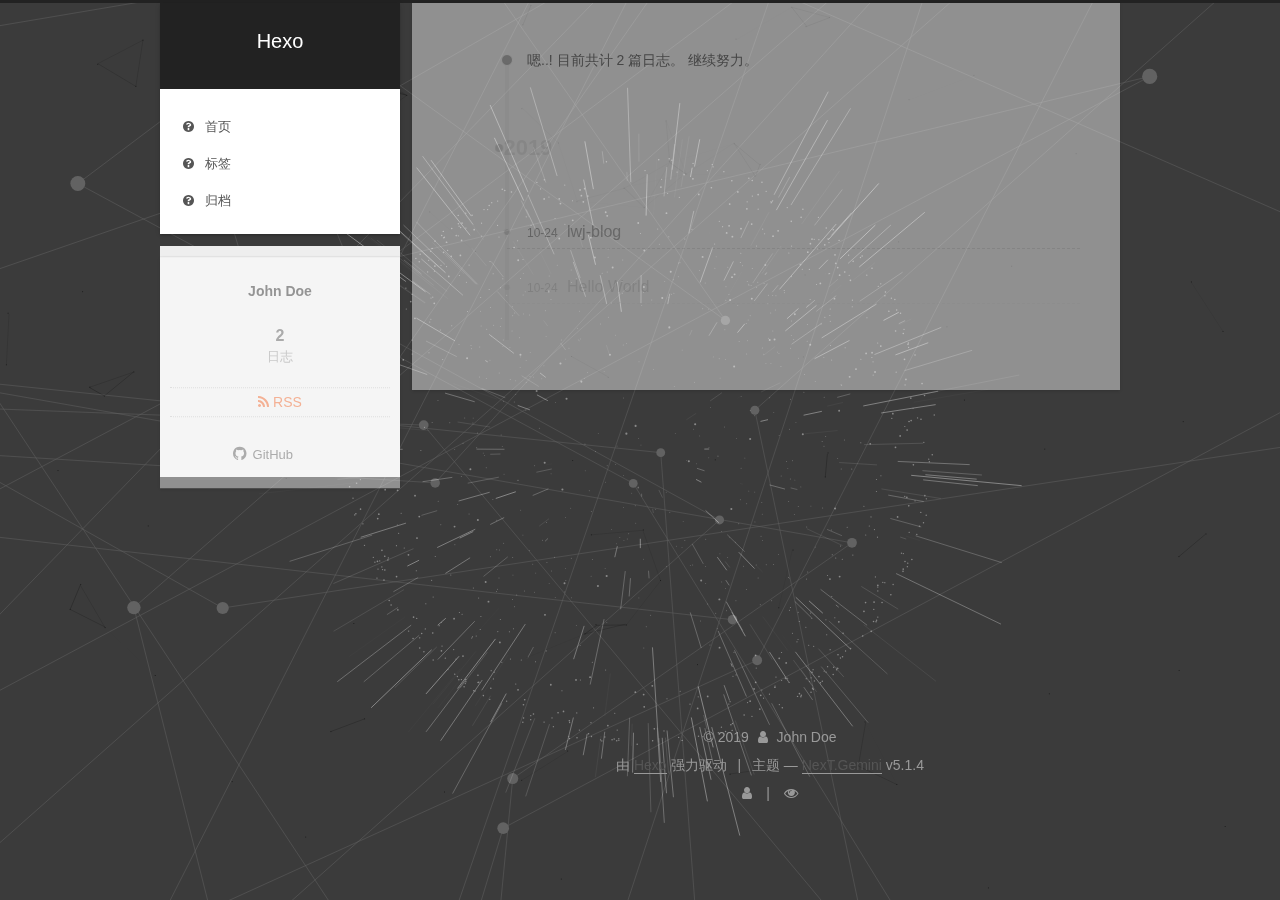
<file: archives/index.html>
<!DOCTYPE html>



  


<html class="theme-next gemini use-motion" lang="zh-Hans">
<head>
  <meta charset="UTF-8"/>
<meta http-equiv="X-UA-Compatible" content="IE=edge" />
<meta name="viewport" content="width=device-width, initial-scale=1, maximum-scale=1"/>
<meta name="theme-color" content="#222">









<meta http-equiv="Cache-Control" content="no-transform" />
<meta http-equiv="Cache-Control" content="no-siteapp" />
















  
  
  <link href="/lib/fancybox/source/jquery.fancybox.css?v=2.1.5" rel="stylesheet" type="text/css" />







<link href="/lib/font-awesome/css/font-awesome.min.css?v=4.6.2" rel="stylesheet" type="text/css" />

<link href="/css/main.css?v=5.1.4" rel="stylesheet" type="text/css" />


  <link rel="apple-touch-icon" sizes="180x180" href="/images/dw.png?v=5.1.4">


  <link rel="icon" type="image/png" sizes="32x32" href="/images/dw.png?v=5.1.4">


  <link rel="icon" type="image/png" sizes="16x16" href="/images/dw.png?v=5.1.4">


  <link rel="mask-icon" href="/images/dw.png?v=5.1.4" color="#222">





  <meta name="keywords" content="Hexo, NexT" />





  <link rel="alternate" href="/atom.xml" title="Hexo" type="application/atom+xml" />






<meta property="og:type" content="website">
<meta property="og:title" content="Hexo">
<meta property="og:url" content="http:&#x2F;&#x2F;yoursite.com&#x2F;archives&#x2F;index.html">
<meta property="og:site_name" content="Hexo">
<meta property="og:locale" content="zh-Hans">
<meta name="twitter:card" content="summary">



<script type="text/javascript" id="hexo.configurations">
  var NexT = window.NexT || {};
  var CONFIG = {
    root: '/',
    scheme: 'Gemini',
    version: '5.1.4',
    sidebar: {"position":"left","display":"post","offset":12,"b2t":false,"scrollpercent":false,"onmobile":false},
    fancybox: true,
    tabs: true,
    motion: {"enable":true,"async":false,"transition":{"post_block":"fadeIn","post_header":"slideDownIn","post_body":"slideDownIn","coll_header":"slideLeftIn","sidebar":"slideUpIn"}},
    duoshuo: {
      userId: '0',
      author: '博主'
    },
    algolia: {
      applicationID: '',
      apiKey: '',
      indexName: '',
      hits: {"per_page":10},
      labels: {"input_placeholder":"Search for Posts","hits_empty":"We didn't find any results for the search: ${query}","hits_stats":"${hits} results found in ${time} ms"}
    }
  };
</script>



  <link rel="canonical" href="http://yoursite.com/archives/"/>





  <title>归档 | Hexo</title>
  








</head>

<body itemscope itemtype="http://schema.org/WebPage" lang="zh-Hans">

  
  
    
  

  <div class="container sidebar-position-left page-archive">
    <div class="headband"></div>

    <header id="header" class="header" itemscope itemtype="http://schema.org/WPHeader">
      <div class="header-inner"><div class="site-brand-wrapper">
  <div class="site-meta ">
    

    <div class="custom-logo-site-title">
      <a href="/"  class="brand" rel="start">
        <span class="logo-line-before"><i></i></span>
        <span class="site-title">Hexo</span>
        <span class="logo-line-after"><i></i></span>
      </a>
    </div>
      
        <p class="site-subtitle"></p>
      
  </div>

  <div class="site-nav-toggle">
    <button>
      <span class="btn-bar"></span>
      <span class="btn-bar"></span>
      <span class="btn-bar"></span>
    </button>
  </div>
</div>

<nav class="site-nav">
  

  
    <ul id="menu" class="menu">
      
        
        <li class="menu-item menu-item-home">
          <a href="/" rel="section">
            
              <i class="menu-item-icon fa fa-fw fa-question-circle"></i> <br />
            
            首页
          </a>
        </li>
      
        
        <li class="menu-item menu-item-tags">
          <a href="/tags/" rel="section">
            
              <i class="menu-item-icon fa fa-fw fa-question-circle"></i> <br />
            
            标签
          </a>
        </li>
      
        
        <li class="menu-item menu-item-archives">
          <a href="/archives/" rel="section">
            
              <i class="menu-item-icon fa fa-fw fa-question-circle"></i> <br />
            
            归档
          </a>
        </li>
      

      
    </ul>
  

  
</nav>



 </div>
    </header>

    <main id="main" class="main">
      <div class="main-inner">
        <div class="content-wrap">
          <div id="content" class="content">
            

  
  
  
  <div class="post-block archive">
    <div id="posts" class="posts-collapse">
      <span class="archive-move-on"></span>

      <span class="archive-page-counter">
        
        
        
          
        
        嗯..! 目前共计 2 篇日志。 继续努力。
      </span>

      

        
        
        

        
          
          <div class="collection-title">
            <h1 class="archive-year" id="archive-year-2019">2019</h1>
          </div>
        
        

        

  <article class="post post-type-normal" itemscope itemtype="http://schema.org/Article">
    <header class="post-header">

      <h2 class="post-title">
        
            <a class="post-title-link" href="/2019/10/24/lwj-blog/" itemprop="url">
              
                <span itemprop="name">lwj-blog</span>
              
            </a>
        
      </h2>

      <div class="post-meta">
        <time class="post-time" itemprop="dateCreated"
              datetime="2019-10-24T14:06:14+08:00"
              content="2019-10-24" >
          10-24
        </time>
      </div>

    </header>
  </article>



      

        
        
        

        
        

        

  <article class="post post-type-normal" itemscope itemtype="http://schema.org/Article">
    <header class="post-header">

      <h2 class="post-title">
        
            <a class="post-title-link" href="/2019/10/24/hello-world/" itemprop="url">
              
                <span itemprop="name">Hello World</span>
              
            </a>
        
      </h2>

      <div class="post-meta">
        <time class="post-time" itemprop="dateCreated"
              datetime="2019-10-24T13:43:59+08:00"
              content="2019-10-24" >
          10-24
        </time>
      </div>

    </header>
  </article>



      

    </div>
  </div>
  
  
  

  



          </div>
          


          

        </div>
        
          
  
  <div class="sidebar-toggle">
    <div class="sidebar-toggle-line-wrap">
      <span class="sidebar-toggle-line sidebar-toggle-line-first"></span>
      <span class="sidebar-toggle-line sidebar-toggle-line-middle"></span>
      <span class="sidebar-toggle-line sidebar-toggle-line-last"></span>
    </div>
  </div>

  <aside id="sidebar" class="sidebar">
    
    <div class="sidebar-inner">

      

      

      <section class="site-overview-wrap sidebar-panel sidebar-panel-active">
        <div class="site-overview">
          <div class="site-author motion-element" itemprop="author" itemscope itemtype="http://schema.org/Person">
            
              <p class="site-author-name" itemprop="name">John Doe</p>
              <p class="site-description motion-element" itemprop="description"></p>
          </div>

          <nav class="site-state motion-element">

            
              <div class="site-state-item site-state-posts">
              
                <a href="/archives/">
              
                  <span class="site-state-item-count">2</span>
                  <span class="site-state-item-name">日志</span>
                </a>
              </div>
            

            

            

          </nav>

          
            <div class="feed-link motion-element">
              <a href="/atom.xml" rel="alternate">
                <i class="fa fa-rss"></i>
                RSS
              </a>
            </div>
          

          
            <div class="links-of-author motion-element">
                
                  <span class="links-of-author-item">
                    <a href="https://github.com/lwj156" target="_blank" title="GitHub">
                      
                        <i class="fa fa-fw fa-github"></i>GitHub</a>
                  </span>
                
            </div>
          

          
          

          
          

          

        </div>
      </section>

      

      

    </div>
  </aside>


        
      </div>
    </main>

    <footer id="footer" class="footer">
      <div class="footer-inner">
        <div class="copyright">&copy; <span itemprop="copyrightYear">2019</span>
  <span class="with-love">
    <i class="fa fa-user"></i>
  </span>
  <span class="author" itemprop="copyrightHolder">John Doe</span>

  
</div>


  <div class="powered-by">由 <a class="theme-link" target="_blank" href="https://hexo.io">Hexo</a> 强力驱动</div>



  <span class="post-meta-divider">|</span>



  <div class="theme-info">主题 &mdash; <a class="theme-link" target="_blank" href="https://github.com/iissnan/hexo-theme-next">NexT.Gemini</a> v5.1.4</div>



<script async src="//busuanzi.ibruce.info/busuanzi/2.3/busuanzi.pure.mini.js">
</script>

        
<div class="busuanzi-count">
  <script async src="https://dn-lbstatics.qbox.me/busuanzi/2.3/busuanzi.pure.mini.js"></script>

  
    <span class="site-uv">
      
      <span class="busuanzi-value" id="busuanzi_value_site_uv"></span>
      <i class="fa fa-user"></i>
    </span>
  

  
    <span class="site-pv">
      <i class="fa fa-eye"></i>
      <span class="busuanzi-value" id="busuanzi_value_site_pv"></span>
      
    </span>
  
</div>








        
      </div>
    </footer>

    
      <div class="back-to-top">
        <i class="fa fa-arrow-up"></i>
        
      </div>
    

    

  </div>

  

<script type="text/javascript">
  if (Object.prototype.toString.call(window.Promise) !== '[object Function]') {
    window.Promise = null;
  }
</script>









  


  





  
  



  
  





  
  
    <script type="text/javascript" src="/lib/jquery/index.js?v=2.1.3"></script>
  

  
  
    <script type="text/javascript" src="/lib/fastclick/lib/fastclick.min.js?v=1.0.6"></script>
  

  
  
    <script type="text/javascript" src="/lib/jquery_lazyload/jquery.lazyload.js?v=1.9.7"></script>
  

  
  
    <script type="text/javascript" src="/lib/velocity/velocity.min.js?v=1.2.1"></script>
  

  
  
    <script type="text/javascript" src="/lib/velocity/velocity.ui.min.js?v=1.2.1"></script>
  

  
  
    <script type="text/javascript" src="/lib/fancybox/source/jquery.fancybox.pack.js?v=2.1.5"></script>
  

  
  
    <script type="text/javascript" src="/lib/canvas-nest/canvas-nest.min.js"></script>
  

  
  
    <script type="text/javascript" src="/lib/three/three.min.js"></script>
  

  
  
    <script type="text/javascript" src="/lib/three/canvas_lines.min.js"></script>
  

  
  
    <script type="text/javascript" src="/lib/three/canvas_sphere.min.js"></script>
  


  


  <script type="text/javascript" src="/js/src/utils.js?v=5.1.4"></script>

  <script type="text/javascript" src="/js/src/motion.js?v=5.1.4"></script>



  
  


  <script type="text/javascript" src="/js/src/affix.js?v=5.1.4"></script>

  <script type="text/javascript" src="/js/src/schemes/pisces.js?v=5.1.4"></script>



  

  


  <script type="text/javascript" src="/js/src/bootstrap.js?v=5.1.4"></script>



  


  




	





  





  












  





  

  

  

  
  

  

  

  

</body>
</html>
</file>
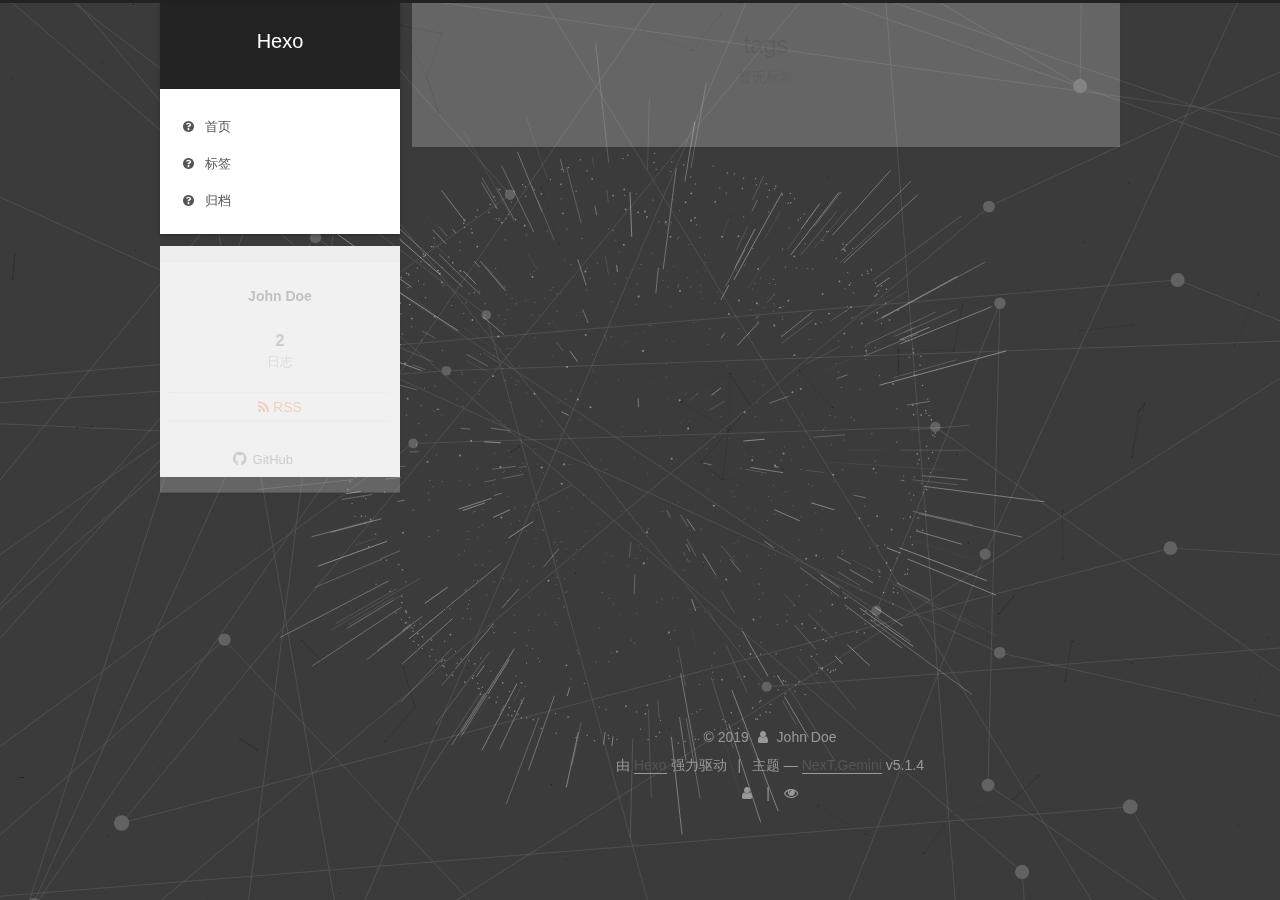
<file: tags/index.html>
<!DOCTYPE html>



  


<html class="theme-next gemini use-motion" lang="zh-Hans">
<head>
  <meta charset="UTF-8"/>
<meta http-equiv="X-UA-Compatible" content="IE=edge" />
<meta name="viewport" content="width=device-width, initial-scale=1, maximum-scale=1"/>
<meta name="theme-color" content="#222">









<meta http-equiv="Cache-Control" content="no-transform" />
<meta http-equiv="Cache-Control" content="no-siteapp" />
















  
  
  <link href="/lib/fancybox/source/jquery.fancybox.css?v=2.1.5" rel="stylesheet" type="text/css" />







<link href="/lib/font-awesome/css/font-awesome.min.css?v=4.6.2" rel="stylesheet" type="text/css" />

<link href="/css/main.css?v=5.1.4" rel="stylesheet" type="text/css" />


  <link rel="apple-touch-icon" sizes="180x180" href="/images/dw.png?v=5.1.4">


  <link rel="icon" type="image/png" sizes="32x32" href="/images/dw.png?v=5.1.4">


  <link rel="icon" type="image/png" sizes="16x16" href="/images/dw.png?v=5.1.4">


  <link rel="mask-icon" href="/images/dw.png?v=5.1.4" color="#222">





  <meta name="keywords" content="Hexo, NexT" />




  


  <link rel="alternate" href="/atom.xml" title="Hexo" type="application/atom+xml" />






<meta property="og:type" content="website">
<meta property="og:title" content="tags">
<meta property="og:url" content="http:&#x2F;&#x2F;yoursite.com&#x2F;tags&#x2F;index.html">
<meta property="og:site_name" content="Hexo">
<meta property="og:locale" content="zh-Hans">
<meta property="og:updated_time" content="2019-10-24T07:27:43.444Z">
<meta name="twitter:card" content="summary">



<script type="text/javascript" id="hexo.configurations">
  var NexT = window.NexT || {};
  var CONFIG = {
    root: '/',
    scheme: 'Gemini',
    version: '5.1.4',
    sidebar: {"position":"left","display":"post","offset":12,"b2t":false,"scrollpercent":false,"onmobile":false},
    fancybox: true,
    tabs: true,
    motion: {"enable":true,"async":false,"transition":{"post_block":"fadeIn","post_header":"slideDownIn","post_body":"slideDownIn","coll_header":"slideLeftIn","sidebar":"slideUpIn"}},
    duoshuo: {
      userId: '0',
      author: '博主'
    },
    algolia: {
      applicationID: '',
      apiKey: '',
      indexName: '',
      hits: {"per_page":10},
      labels: {"input_placeholder":"Search for Posts","hits_empty":"We didn't find any results for the search: ${query}","hits_stats":"${hits} results found in ${time} ms"}
    }
  };
</script>



  <link rel="canonical" href="http://yoursite.com/tags/"/>





  <title>tags | Hexo</title>
  








</head>

<body itemscope itemtype="http://schema.org/WebPage" lang="zh-Hans">

  
  
    
  

  <div class="container sidebar-position-left page-post-detail">
    <div class="headband"></div>

    <header id="header" class="header" itemscope itemtype="http://schema.org/WPHeader">
      <div class="header-inner"><div class="site-brand-wrapper">
  <div class="site-meta ">
    

    <div class="custom-logo-site-title">
      <a href="/"  class="brand" rel="start">
        <span class="logo-line-before"><i></i></span>
        <span class="site-title">Hexo</span>
        <span class="logo-line-after"><i></i></span>
      </a>
    </div>
      
        <p class="site-subtitle"></p>
      
  </div>

  <div class="site-nav-toggle">
    <button>
      <span class="btn-bar"></span>
      <span class="btn-bar"></span>
      <span class="btn-bar"></span>
    </button>
  </div>
</div>

<nav class="site-nav">
  

  
    <ul id="menu" class="menu">
      
        
        <li class="menu-item menu-item-home">
          <a href="/" rel="section">
            
              <i class="menu-item-icon fa fa-fw fa-question-circle"></i> <br />
            
            首页
          </a>
        </li>
      
        
        <li class="menu-item menu-item-tags">
          <a href="/tags/" rel="section">
            
              <i class="menu-item-icon fa fa-fw fa-question-circle"></i> <br />
            
            标签
          </a>
        </li>
      
        
        <li class="menu-item menu-item-archives">
          <a href="/archives/" rel="section">
            
              <i class="menu-item-icon fa fa-fw fa-question-circle"></i> <br />
            
            归档
          </a>
        </li>
      

      
    </ul>
  

  
</nav>



 </div>
    </header>

    <main id="main" class="main">
      <div class="main-inner">
        <div class="content-wrap">
          <div id="content" class="content">
            

  <div id="posts" class="posts-expand">
    
    
    
    <div class="post-block page">
      <header class="post-header">

	<h1 class="post-title" itemprop="name headline">tags</h1>



</header>

      
      
      
      <div class="post-body">
        
        
          <div class="tag-cloud">
            <div class="tag-cloud-title">
                暂无标签
            </div>
            <div class="tag-cloud-tags">
              
            </div>
          </div>
        
      </div>
      
      
      
    </div>
    
    
    
  </div>


          </div>
          


          

        </div>
        
          
  
  <div class="sidebar-toggle">
    <div class="sidebar-toggle-line-wrap">
      <span class="sidebar-toggle-line sidebar-toggle-line-first"></span>
      <span class="sidebar-toggle-line sidebar-toggle-line-middle"></span>
      <span class="sidebar-toggle-line sidebar-toggle-line-last"></span>
    </div>
  </div>

  <aside id="sidebar" class="sidebar">
    
    <div class="sidebar-inner">

      

      

      <section class="site-overview-wrap sidebar-panel sidebar-panel-active">
        <div class="site-overview">
          <div class="site-author motion-element" itemprop="author" itemscope itemtype="http://schema.org/Person">
            
              <p class="site-author-name" itemprop="name">John Doe</p>
              <p class="site-description motion-element" itemprop="description"></p>
          </div>

          <nav class="site-state motion-element">

            
              <div class="site-state-item site-state-posts">
              
                <a href="/archives/">
              
                  <span class="site-state-item-count">2</span>
                  <span class="site-state-item-name">日志</span>
                </a>
              </div>
            

            

            

          </nav>

          
            <div class="feed-link motion-element">
              <a href="/atom.xml" rel="alternate">
                <i class="fa fa-rss"></i>
                RSS
              </a>
            </div>
          

          
            <div class="links-of-author motion-element">
                
                  <span class="links-of-author-item">
                    <a href="https://github.com/lwj156" target="_blank" title="GitHub">
                      
                        <i class="fa fa-fw fa-github"></i>GitHub</a>
                  </span>
                
            </div>
          

          
          

          
          

          

        </div>
      </section>

      

      

    </div>
  </aside>


        
      </div>
    </main>

    <footer id="footer" class="footer">
      <div class="footer-inner">
        <div class="copyright">&copy; <span itemprop="copyrightYear">2019</span>
  <span class="with-love">
    <i class="fa fa-user"></i>
  </span>
  <span class="author" itemprop="copyrightHolder">John Doe</span>

  
</div>


  <div class="powered-by">由 <a class="theme-link" target="_blank" href="https://hexo.io">Hexo</a> 强力驱动</div>



  <span class="post-meta-divider">|</span>



  <div class="theme-info">主题 &mdash; <a class="theme-link" target="_blank" href="https://github.com/iissnan/hexo-theme-next">NexT.Gemini</a> v5.1.4</div>



<script async src="//busuanzi.ibruce.info/busuanzi/2.3/busuanzi.pure.mini.js">
</script>

        
<div class="busuanzi-count">
  <script async src="https://dn-lbstatics.qbox.me/busuanzi/2.3/busuanzi.pure.mini.js"></script>

  
    <span class="site-uv">
      
      <span class="busuanzi-value" id="busuanzi_value_site_uv"></span>
      <i class="fa fa-user"></i>
    </span>
  

  
    <span class="site-pv">
      <i class="fa fa-eye"></i>
      <span class="busuanzi-value" id="busuanzi_value_site_pv"></span>
      
    </span>
  
</div>








        
      </div>
    </footer>

    
      <div class="back-to-top">
        <i class="fa fa-arrow-up"></i>
        
      </div>
    

    

  </div>

  

<script type="text/javascript">
  if (Object.prototype.toString.call(window.Promise) !== '[object Function]') {
    window.Promise = null;
  }
</script>









  


  





  
  



  
  





  
  
    <script type="text/javascript" src="/lib/jquery/index.js?v=2.1.3"></script>
  

  
  
    <script type="text/javascript" src="/lib/fastclick/lib/fastclick.min.js?v=1.0.6"></script>
  

  
  
    <script type="text/javascript" src="/lib/jquery_lazyload/jquery.lazyload.js?v=1.9.7"></script>
  

  
  
    <script type="text/javascript" src="/lib/velocity/velocity.min.js?v=1.2.1"></script>
  

  
  
    <script type="text/javascript" src="/lib/velocity/velocity.ui.min.js?v=1.2.1"></script>
  

  
  
    <script type="text/javascript" src="/lib/fancybox/source/jquery.fancybox.pack.js?v=2.1.5"></script>
  

  
  
    <script type="text/javascript" src="/lib/canvas-nest/canvas-nest.min.js"></script>
  

  
  
    <script type="text/javascript" src="/lib/three/three.min.js"></script>
  

  
  
    <script type="text/javascript" src="/lib/three/canvas_lines.min.js"></script>
  

  
  
    <script type="text/javascript" src="/lib/three/canvas_sphere.min.js"></script>
  


  


  <script type="text/javascript" src="/js/src/utils.js?v=5.1.4"></script>

  <script type="text/javascript" src="/js/src/motion.js?v=5.1.4"></script>



  
  


  <script type="text/javascript" src="/js/src/affix.js?v=5.1.4"></script>

  <script type="text/javascript" src="/js/src/schemes/pisces.js?v=5.1.4"></script>



  
  <script type="text/javascript" src="/js/src/scrollspy.js?v=5.1.4"></script>
<script type="text/javascript" src="/js/src/post-details.js?v=5.1.4"></script>



  


  <script type="text/javascript" src="/js/src/bootstrap.js?v=5.1.4"></script>



  


  




	





  





  












  





  

  

  

  
  

  

  

  

</body>
</html>
</file>
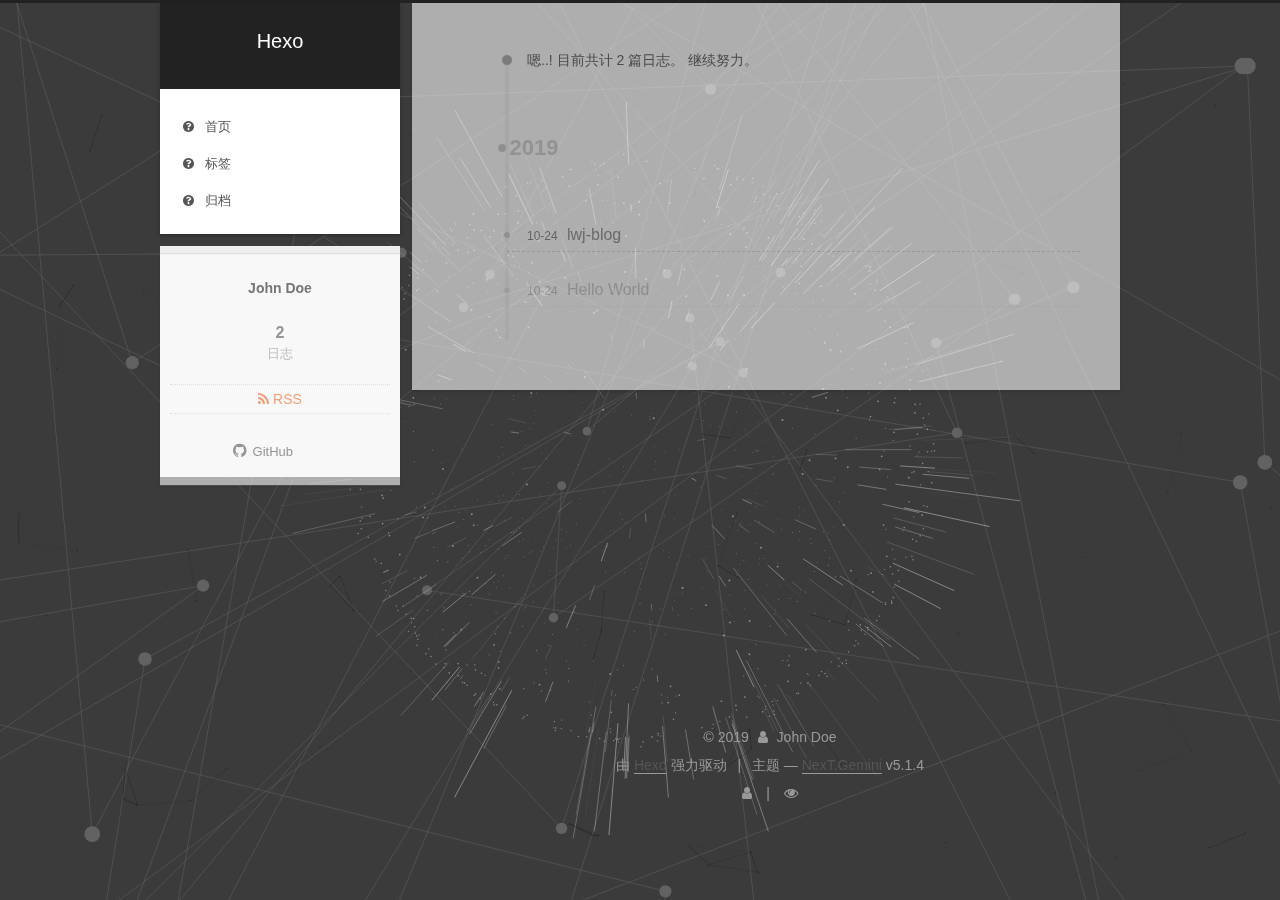
<file: archives/2019/index.html>
<!DOCTYPE html>



  


<html class="theme-next gemini use-motion" lang="zh-Hans">
<head>
  <meta charset="UTF-8"/>
<meta http-equiv="X-UA-Compatible" content="IE=edge" />
<meta name="viewport" content="width=device-width, initial-scale=1, maximum-scale=1"/>
<meta name="theme-color" content="#222">









<meta http-equiv="Cache-Control" content="no-transform" />
<meta http-equiv="Cache-Control" content="no-siteapp" />
















  
  
  <link href="/lib/fancybox/source/jquery.fancybox.css?v=2.1.5" rel="stylesheet" type="text/css" />







<link href="/lib/font-awesome/css/font-awesome.min.css?v=4.6.2" rel="stylesheet" type="text/css" />

<link href="/css/main.css?v=5.1.4" rel="stylesheet" type="text/css" />


  <link rel="apple-touch-icon" sizes="180x180" href="/images/dw.png?v=5.1.4">


  <link rel="icon" type="image/png" sizes="32x32" href="/images/dw.png?v=5.1.4">


  <link rel="icon" type="image/png" sizes="16x16" href="/images/dw.png?v=5.1.4">


  <link rel="mask-icon" href="/images/dw.png?v=5.1.4" color="#222">





  <meta name="keywords" content="Hexo, NexT" />





  <link rel="alternate" href="/atom.xml" title="Hexo" type="application/atom+xml" />






<meta property="og:type" content="website">
<meta property="og:title" content="Hexo">
<meta property="og:url" content="http:&#x2F;&#x2F;yoursite.com&#x2F;archives&#x2F;2019&#x2F;index.html">
<meta property="og:site_name" content="Hexo">
<meta property="og:locale" content="zh-Hans">
<meta name="twitter:card" content="summary">



<script type="text/javascript" id="hexo.configurations">
  var NexT = window.NexT || {};
  var CONFIG = {
    root: '/',
    scheme: 'Gemini',
    version: '5.1.4',
    sidebar: {"position":"left","display":"post","offset":12,"b2t":false,"scrollpercent":false,"onmobile":false},
    fancybox: true,
    tabs: true,
    motion: {"enable":true,"async":false,"transition":{"post_block":"fadeIn","post_header":"slideDownIn","post_body":"slideDownIn","coll_header":"slideLeftIn","sidebar":"slideUpIn"}},
    duoshuo: {
      userId: '0',
      author: '博主'
    },
    algolia: {
      applicationID: '',
      apiKey: '',
      indexName: '',
      hits: {"per_page":10},
      labels: {"input_placeholder":"Search for Posts","hits_empty":"We didn't find any results for the search: ${query}","hits_stats":"${hits} results found in ${time} ms"}
    }
  };
</script>



  <link rel="canonical" href="http://yoursite.com/archives/2019/"/>





  <title>归档 | Hexo</title>
  








</head>

<body itemscope itemtype="http://schema.org/WebPage" lang="zh-Hans">

  
  
    
  

  <div class="container sidebar-position-left page-archive">
    <div class="headband"></div>

    <header id="header" class="header" itemscope itemtype="http://schema.org/WPHeader">
      <div class="header-inner"><div class="site-brand-wrapper">
  <div class="site-meta ">
    

    <div class="custom-logo-site-title">
      <a href="/"  class="brand" rel="start">
        <span class="logo-line-before"><i></i></span>
        <span class="site-title">Hexo</span>
        <span class="logo-line-after"><i></i></span>
      </a>
    </div>
      
        <p class="site-subtitle"></p>
      
  </div>

  <div class="site-nav-toggle">
    <button>
      <span class="btn-bar"></span>
      <span class="btn-bar"></span>
      <span class="btn-bar"></span>
    </button>
  </div>
</div>

<nav class="site-nav">
  

  
    <ul id="menu" class="menu">
      
        
        <li class="menu-item menu-item-home">
          <a href="/" rel="section">
            
              <i class="menu-item-icon fa fa-fw fa-question-circle"></i> <br />
            
            首页
          </a>
        </li>
      
        
        <li class="menu-item menu-item-tags">
          <a href="/tags/" rel="section">
            
              <i class="menu-item-icon fa fa-fw fa-question-circle"></i> <br />
            
            标签
          </a>
        </li>
      
        
        <li class="menu-item menu-item-archives">
          <a href="/archives/" rel="section">
            
              <i class="menu-item-icon fa fa-fw fa-question-circle"></i> <br />
            
            归档
          </a>
        </li>
      

      
    </ul>
  

  
</nav>



 </div>
    </header>

    <main id="main" class="main">
      <div class="main-inner">
        <div class="content-wrap">
          <div id="content" class="content">
            

  
  
  
  <div class="post-block archive">
    <div id="posts" class="posts-collapse">
      <span class="archive-move-on"></span>

      <span class="archive-page-counter">
        
        
        
          
        
        嗯..! 目前共计 2 篇日志。 继续努力。
      </span>

      

        
        
        

        
          
          <div class="collection-title">
            <h1 class="archive-year" id="archive-year-2019">2019</h1>
          </div>
        
        

        

  <article class="post post-type-normal" itemscope itemtype="http://schema.org/Article">
    <header class="post-header">

      <h2 class="post-title">
        
            <a class="post-title-link" href="/2019/10/24/lwj-blog/" itemprop="url">
              
                <span itemprop="name">lwj-blog</span>
              
            </a>
        
      </h2>

      <div class="post-meta">
        <time class="post-time" itemprop="dateCreated"
              datetime="2019-10-24T14:06:14+08:00"
              content="2019-10-24" >
          10-24
        </time>
      </div>

    </header>
  </article>



      

        
        
        

        
        

        

  <article class="post post-type-normal" itemscope itemtype="http://schema.org/Article">
    <header class="post-header">

      <h2 class="post-title">
        
            <a class="post-title-link" href="/2019/10/24/hello-world/" itemprop="url">
              
                <span itemprop="name">Hello World</span>
              
            </a>
        
      </h2>

      <div class="post-meta">
        <time class="post-time" itemprop="dateCreated"
              datetime="2019-10-24T13:43:59+08:00"
              content="2019-10-24" >
          10-24
        </time>
      </div>

    </header>
  </article>



      

    </div>
  </div>
  
  
  

  



          </div>
          


          

        </div>
        
          
  
  <div class="sidebar-toggle">
    <div class="sidebar-toggle-line-wrap">
      <span class="sidebar-toggle-line sidebar-toggle-line-first"></span>
      <span class="sidebar-toggle-line sidebar-toggle-line-middle"></span>
      <span class="sidebar-toggle-line sidebar-toggle-line-last"></span>
    </div>
  </div>

  <aside id="sidebar" class="sidebar">
    
    <div class="sidebar-inner">

      

      

      <section class="site-overview-wrap sidebar-panel sidebar-panel-active">
        <div class="site-overview">
          <div class="site-author motion-element" itemprop="author" itemscope itemtype="http://schema.org/Person">
            
              <p class="site-author-name" itemprop="name">John Doe</p>
              <p class="site-description motion-element" itemprop="description"></p>
          </div>

          <nav class="site-state motion-element">

            
              <div class="site-state-item site-state-posts">
              
                <a href="/archives/">
              
                  <span class="site-state-item-count">2</span>
                  <span class="site-state-item-name">日志</span>
                </a>
              </div>
            

            

            

          </nav>

          
            <div class="feed-link motion-element">
              <a href="/atom.xml" rel="alternate">
                <i class="fa fa-rss"></i>
                RSS
              </a>
            </div>
          

          
            <div class="links-of-author motion-element">
                
                  <span class="links-of-author-item">
                    <a href="https://github.com/lwj156" target="_blank" title="GitHub">
                      
                        <i class="fa fa-fw fa-github"></i>GitHub</a>
                  </span>
                
            </div>
          

          
          

          
          

          

        </div>
      </section>

      

      

    </div>
  </aside>


        
      </div>
    </main>

    <footer id="footer" class="footer">
      <div class="footer-inner">
        <div class="copyright">&copy; <span itemprop="copyrightYear">2019</span>
  <span class="with-love">
    <i class="fa fa-user"></i>
  </span>
  <span class="author" itemprop="copyrightHolder">John Doe</span>

  
</div>


  <div class="powered-by">由 <a class="theme-link" target="_blank" href="https://hexo.io">Hexo</a> 强力驱动</div>



  <span class="post-meta-divider">|</span>



  <div class="theme-info">主题 &mdash; <a class="theme-link" target="_blank" href="https://github.com/iissnan/hexo-theme-next">NexT.Gemini</a> v5.1.4</div>



<script async src="//busuanzi.ibruce.info/busuanzi/2.3/busuanzi.pure.mini.js">
</script>

        
<div class="busuanzi-count">
  <script async src="https://dn-lbstatics.qbox.me/busuanzi/2.3/busuanzi.pure.mini.js"></script>

  
    <span class="site-uv">
      
      <span class="busuanzi-value" id="busuanzi_value_site_uv"></span>
      <i class="fa fa-user"></i>
    </span>
  

  
    <span class="site-pv">
      <i class="fa fa-eye"></i>
      <span class="busuanzi-value" id="busuanzi_value_site_pv"></span>
      
    </span>
  
</div>








        
      </div>
    </footer>

    
      <div class="back-to-top">
        <i class="fa fa-arrow-up"></i>
        
      </div>
    

    

  </div>

  

<script type="text/javascript">
  if (Object.prototype.toString.call(window.Promise) !== '[object Function]') {
    window.Promise = null;
  }
</script>









  


  





  
  



  
  





  
  
    <script type="text/javascript" src="/lib/jquery/index.js?v=2.1.3"></script>
  

  
  
    <script type="text/javascript" src="/lib/fastclick/lib/fastclick.min.js?v=1.0.6"></script>
  

  
  
    <script type="text/javascript" src="/lib/jquery_lazyload/jquery.lazyload.js?v=1.9.7"></script>
  

  
  
    <script type="text/javascript" src="/lib/velocity/velocity.min.js?v=1.2.1"></script>
  

  
  
    <script type="text/javascript" src="/lib/velocity/velocity.ui.min.js?v=1.2.1"></script>
  

  
  
    <script type="text/javascript" src="/lib/fancybox/source/jquery.fancybox.pack.js?v=2.1.5"></script>
  

  
  
    <script type="text/javascript" src="/lib/canvas-nest/canvas-nest.min.js"></script>
  

  
  
    <script type="text/javascript" src="/lib/three/three.min.js"></script>
  

  
  
    <script type="text/javascript" src="/lib/three/canvas_lines.min.js"></script>
  

  
  
    <script type="text/javascript" src="/lib/three/canvas_sphere.min.js"></script>
  


  


  <script type="text/javascript" src="/js/src/utils.js?v=5.1.4"></script>

  <script type="text/javascript" src="/js/src/motion.js?v=5.1.4"></script>



  
  


  <script type="text/javascript" src="/js/src/affix.js?v=5.1.4"></script>

  <script type="text/javascript" src="/js/src/schemes/pisces.js?v=5.1.4"></script>



  

  


  <script type="text/javascript" src="/js/src/bootstrap.js?v=5.1.4"></script>



  


  




	





  





  












  





  

  

  

  
  

  

  

  

</body>
</html>
</file>
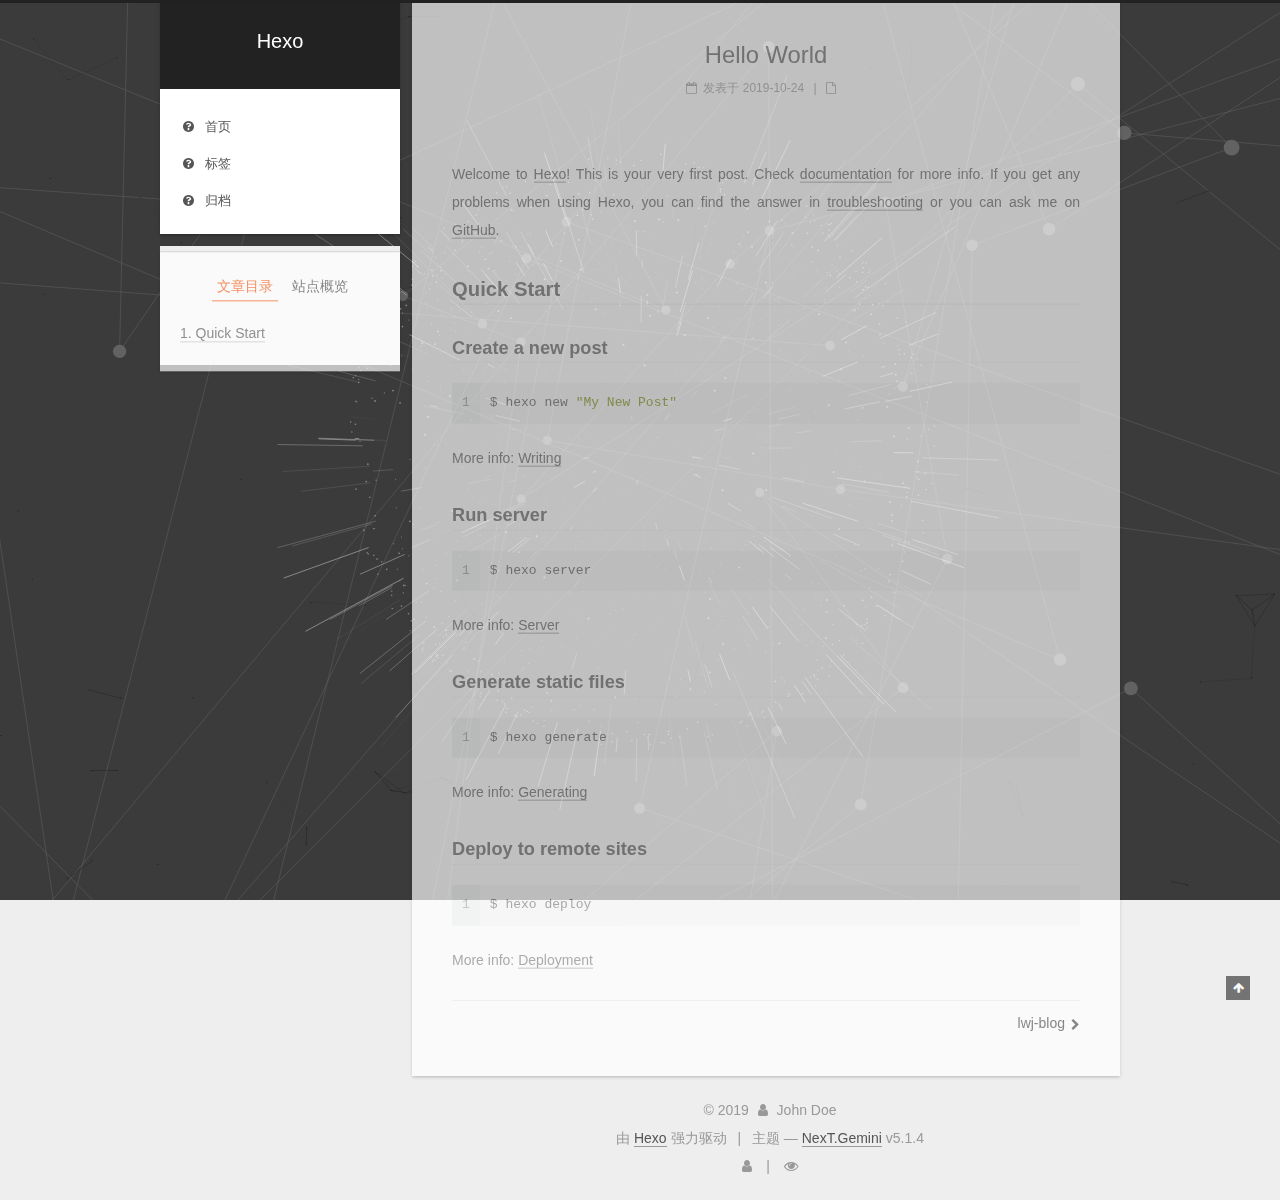
<file: 2019/10/24/hello-world/index.html>
<!DOCTYPE html>



  


<html class="theme-next gemini use-motion" lang="zh-Hans">
<head>
  <meta charset="UTF-8"/>
<meta http-equiv="X-UA-Compatible" content="IE=edge" />
<meta name="viewport" content="width=device-width, initial-scale=1, maximum-scale=1"/>
<meta name="theme-color" content="#222">









<meta http-equiv="Cache-Control" content="no-transform" />
<meta http-equiv="Cache-Control" content="no-siteapp" />
















  
  
  <link href="/lib/fancybox/source/jquery.fancybox.css?v=2.1.5" rel="stylesheet" type="text/css" />







<link href="/lib/font-awesome/css/font-awesome.min.css?v=4.6.2" rel="stylesheet" type="text/css" />

<link href="/css/main.css?v=5.1.4" rel="stylesheet" type="text/css" />


  <link rel="apple-touch-icon" sizes="180x180" href="/images/dw.png?v=5.1.4">


  <link rel="icon" type="image/png" sizes="32x32" href="/images/dw.png?v=5.1.4">


  <link rel="icon" type="image/png" sizes="16x16" href="/images/dw.png?v=5.1.4">


  <link rel="mask-icon" href="/images/dw.png?v=5.1.4" color="#222">





  <meta name="keywords" content="Hexo, NexT" />





  <link rel="alternate" href="/atom.xml" title="Hexo" type="application/atom+xml" />






<meta name="description" content="Welcome to Hexo! This is your very first post. Check documentation for more info. If you get any problems when using Hexo, you can find the answer in troubleshooting or you can ask me on GitHub. Quick">
<meta property="og:type" content="article">
<meta property="og:title" content="Hello World">
<meta property="og:url" content="http:&#x2F;&#x2F;yoursite.com&#x2F;2019&#x2F;10&#x2F;24&#x2F;hello-world&#x2F;index.html">
<meta property="og:site_name" content="Hexo">
<meta property="og:description" content="Welcome to Hexo! This is your very first post. Check documentation for more info. If you get any problems when using Hexo, you can find the answer in troubleshooting or you can ask me on GitHub. Quick">
<meta property="og:locale" content="zh-Hans">
<meta property="og:updated_time" content="2019-10-24T05:43:59.570Z">
<meta name="twitter:card" content="summary">



<script type="text/javascript" id="hexo.configurations">
  var NexT = window.NexT || {};
  var CONFIG = {
    root: '/',
    scheme: 'Gemini',
    version: '5.1.4',
    sidebar: {"position":"left","display":"post","offset":12,"b2t":false,"scrollpercent":false,"onmobile":false},
    fancybox: true,
    tabs: true,
    motion: {"enable":true,"async":false,"transition":{"post_block":"fadeIn","post_header":"slideDownIn","post_body":"slideDownIn","coll_header":"slideLeftIn","sidebar":"slideUpIn"}},
    duoshuo: {
      userId: '0',
      author: '博主'
    },
    algolia: {
      applicationID: '',
      apiKey: '',
      indexName: '',
      hits: {"per_page":10},
      labels: {"input_placeholder":"Search for Posts","hits_empty":"We didn't find any results for the search: ${query}","hits_stats":"${hits} results found in ${time} ms"}
    }
  };
</script>



  <link rel="canonical" href="http://yoursite.com/2019/10/24/hello-world/"/>





  <title>Hello World | Hexo</title>
  








</head>

<body itemscope itemtype="http://schema.org/WebPage" lang="zh-Hans">

  
  
    
  

  <div class="container sidebar-position-left page-post-detail">
    <div class="headband"></div>

    <header id="header" class="header" itemscope itemtype="http://schema.org/WPHeader">
      <div class="header-inner"><div class="site-brand-wrapper">
  <div class="site-meta ">
    

    <div class="custom-logo-site-title">
      <a href="/"  class="brand" rel="start">
        <span class="logo-line-before"><i></i></span>
        <span class="site-title">Hexo</span>
        <span class="logo-line-after"><i></i></span>
      </a>
    </div>
      
        <p class="site-subtitle"></p>
      
  </div>

  <div class="site-nav-toggle">
    <button>
      <span class="btn-bar"></span>
      <span class="btn-bar"></span>
      <span class="btn-bar"></span>
    </button>
  </div>
</div>

<nav class="site-nav">
  

  
    <ul id="menu" class="menu">
      
        
        <li class="menu-item menu-item-home">
          <a href="/" rel="section">
            
              <i class="menu-item-icon fa fa-fw fa-question-circle"></i> <br />
            
            首页
          </a>
        </li>
      
        
        <li class="menu-item menu-item-tags">
          <a href="/tags/" rel="section">
            
              <i class="menu-item-icon fa fa-fw fa-question-circle"></i> <br />
            
            标签
          </a>
        </li>
      
        
        <li class="menu-item menu-item-archives">
          <a href="/archives/" rel="section">
            
              <i class="menu-item-icon fa fa-fw fa-question-circle"></i> <br />
            
            归档
          </a>
        </li>
      

      
    </ul>
  

  
</nav>



 </div>
    </header>

    <main id="main" class="main">
      <div class="main-inner">
        <div class="content-wrap">
          <div id="content" class="content">
            

  <div id="posts" class="posts-expand">
    

  

  
  
  

  <article class="post post-type-normal" itemscope itemtype="http://schema.org/Article">
  
  
  
  <div class="post-block">
    <link itemprop="mainEntityOfPage" href="http://yoursite.com/2019/10/24/hello-world/">

    <span hidden itemprop="author" itemscope itemtype="http://schema.org/Person">
      <meta itemprop="name" content="John Doe">
      <meta itemprop="description" content="">
      <meta itemprop="image" content="/images/avatar.gif">
    </span>

    <span hidden itemprop="publisher" itemscope itemtype="http://schema.org/Organization">
      <meta itemprop="name" content="Hexo">
    </span>

    
      <header class="post-header">

        
        
          <h1 class="post-title" itemprop="name headline">Hello World</h1>
        

        <div class="post-meta">
          <span class="post-time">
            
              <span class="post-meta-item-icon">
                <i class="fa fa-calendar-o"></i>
              </span>
              
                <span class="post-meta-item-text">发表于</span>
              
              <time title="创建于" itemprop="dateCreated datePublished" datetime="2019-10-24T13:43:59+08:00">
                2019-10-24
              </time>
            

            

            
          </span>

          

          
            
          

          
          

          
            <span class="post-meta-divider">|</span>
            <span class="page-pv"><i class="fa fa-file-o"></i>
            <span class="busuanzi-value" id="busuanzi_value_page_pv" ></span>
            </span>
          

          

          

        </div>
      </header>
    

    
    
    
    <div class="post-body" itemprop="articleBody">

      
      

      
        <p>Welcome to <a href="https://hexo.io/" target="_blank" rel="noopener">Hexo</a>! This is your very first post. Check <a href="https://hexo.io/docs/" target="_blank" rel="noopener">documentation</a> for more info. If you get any problems when using Hexo, you can find the answer in <a href="https://hexo.io/docs/troubleshooting.html" target="_blank" rel="noopener">troubleshooting</a> or you can ask me on <a href="https://github.com/hexojs/hexo/issues" target="_blank" rel="noopener">GitHub</a>.</p>
<h2 id="Quick-Start"><a href="#Quick-Start" class="headerlink" title="Quick Start"></a>Quick Start</h2><h3 id="Create-a-new-post"><a href="#Create-a-new-post" class="headerlink" title="Create a new post"></a>Create a new post</h3><figure class="highlight bash"><table><tr><td class="gutter"><pre><span class="line">1</span><br></pre></td><td class="code"><pre><span class="line">$ hexo new <span class="string">"My New Post"</span></span><br></pre></td></tr></table></figure>

<p>More info: <a href="https://hexo.io/docs/writing.html" target="_blank" rel="noopener">Writing</a></p>
<h3 id="Run-server"><a href="#Run-server" class="headerlink" title="Run server"></a>Run server</h3><figure class="highlight bash"><table><tr><td class="gutter"><pre><span class="line">1</span><br></pre></td><td class="code"><pre><span class="line">$ hexo server</span><br></pre></td></tr></table></figure>

<p>More info: <a href="https://hexo.io/docs/server.html" target="_blank" rel="noopener">Server</a></p>
<h3 id="Generate-static-files"><a href="#Generate-static-files" class="headerlink" title="Generate static files"></a>Generate static files</h3><figure class="highlight bash"><table><tr><td class="gutter"><pre><span class="line">1</span><br></pre></td><td class="code"><pre><span class="line">$ hexo generate</span><br></pre></td></tr></table></figure>

<p>More info: <a href="https://hexo.io/docs/generating.html" target="_blank" rel="noopener">Generating</a></p>
<h3 id="Deploy-to-remote-sites"><a href="#Deploy-to-remote-sites" class="headerlink" title="Deploy to remote sites"></a>Deploy to remote sites</h3><figure class="highlight bash"><table><tr><td class="gutter"><pre><span class="line">1</span><br></pre></td><td class="code"><pre><span class="line">$ hexo deploy</span><br></pre></td></tr></table></figure>

<p>More info: <a href="https://hexo.io/docs/deployment.html" target="_blank" rel="noopener">Deployment</a></p>

      
    </div>
    
    
    

    

    

    

    <footer class="post-footer">
      

      
      
      

      
        <div class="post-nav">
          <div class="post-nav-next post-nav-item">
            
          </div>

          <span class="post-nav-divider"></span>

          <div class="post-nav-prev post-nav-item">
            
              <a href="/2019/10/24/lwj-blog/" rel="prev" title="lwj-blog">
                lwj-blog <i class="fa fa-chevron-right"></i>
              </a>
            
          </div>
        </div>
      

      
      
    </footer>
  </div>
  
  
  
  </article>



    <div class="post-spread">
      
    </div>
  </div>


          </div>
          


          

  



        </div>
        
          
  
  <div class="sidebar-toggle">
    <div class="sidebar-toggle-line-wrap">
      <span class="sidebar-toggle-line sidebar-toggle-line-first"></span>
      <span class="sidebar-toggle-line sidebar-toggle-line-middle"></span>
      <span class="sidebar-toggle-line sidebar-toggle-line-last"></span>
    </div>
  </div>

  <aside id="sidebar" class="sidebar">
    
    <div class="sidebar-inner">

      

      
        <ul class="sidebar-nav motion-element">
          <li class="sidebar-nav-toc sidebar-nav-active" data-target="post-toc-wrap">
            文章目录
          </li>
          <li class="sidebar-nav-overview" data-target="site-overview-wrap">
            站点概览
          </li>
        </ul>
      

      <section class="site-overview-wrap sidebar-panel">
        <div class="site-overview">
          <div class="site-author motion-element" itemprop="author" itemscope itemtype="http://schema.org/Person">
            
              <p class="site-author-name" itemprop="name">John Doe</p>
              <p class="site-description motion-element" itemprop="description"></p>
          </div>

          <nav class="site-state motion-element">

            
              <div class="site-state-item site-state-posts">
              
                <a href="/archives/">
              
                  <span class="site-state-item-count">2</span>
                  <span class="site-state-item-name">日志</span>
                </a>
              </div>
            

            

            

          </nav>

          
            <div class="feed-link motion-element">
              <a href="/atom.xml" rel="alternate">
                <i class="fa fa-rss"></i>
                RSS
              </a>
            </div>
          

          
            <div class="links-of-author motion-element">
                
                  <span class="links-of-author-item">
                    <a href="https://github.com/lwj156" target="_blank" title="GitHub">
                      
                        <i class="fa fa-fw fa-github"></i>GitHub</a>
                  </span>
                
            </div>
          

          
          

          
          

          

        </div>
      </section>

      
      <!--noindex-->
        <section class="post-toc-wrap motion-element sidebar-panel sidebar-panel-active">
          <div class="post-toc">

            
              
            

            
              <div class="post-toc-content"><ol class="nav"><li class="nav-item nav-level-2"><a class="nav-link" href="#Quick-Start"><span class="nav-number">1.</span> <span class="nav-text">Quick Start</span></a><ol class="nav-child"><li class="nav-item nav-level-3"><a class="nav-link" href="#Create-a-new-post"><span class="nav-number">1.1.</span> <span class="nav-text">Create a new post</span></a></li><li class="nav-item nav-level-3"><a class="nav-link" href="#Run-server"><span class="nav-number">1.2.</span> <span class="nav-text">Run server</span></a></li><li class="nav-item nav-level-3"><a class="nav-link" href="#Generate-static-files"><span class="nav-number">1.3.</span> <span class="nav-text">Generate static files</span></a></li><li class="nav-item nav-level-3"><a class="nav-link" href="#Deploy-to-remote-sites"><span class="nav-number">1.4.</span> <span class="nav-text">Deploy to remote sites</span></a></li></ol></li></ol></div>
            

          </div>
        </section>
      <!--/noindex-->
      

      

    </div>
  </aside>


        
      </div>
    </main>

    <footer id="footer" class="footer">
      <div class="footer-inner">
        <div class="copyright">&copy; <span itemprop="copyrightYear">2019</span>
  <span class="with-love">
    <i class="fa fa-user"></i>
  </span>
  <span class="author" itemprop="copyrightHolder">John Doe</span>

  
</div>


  <div class="powered-by">由 <a class="theme-link" target="_blank" href="https://hexo.io">Hexo</a> 强力驱动</div>



  <span class="post-meta-divider">|</span>



  <div class="theme-info">主题 &mdash; <a class="theme-link" target="_blank" href="https://github.com/iissnan/hexo-theme-next">NexT.Gemini</a> v5.1.4</div>



<script async src="//busuanzi.ibruce.info/busuanzi/2.3/busuanzi.pure.mini.js">
</script>

        
<div class="busuanzi-count">
  <script async src="https://dn-lbstatics.qbox.me/busuanzi/2.3/busuanzi.pure.mini.js"></script>

  
    <span class="site-uv">
      
      <span class="busuanzi-value" id="busuanzi_value_site_uv"></span>
      <i class="fa fa-user"></i>
    </span>
  

  
    <span class="site-pv">
      <i class="fa fa-eye"></i>
      <span class="busuanzi-value" id="busuanzi_value_site_pv"></span>
      
    </span>
  
</div>








        
      </div>
    </footer>

    
      <div class="back-to-top">
        <i class="fa fa-arrow-up"></i>
        
      </div>
    

    

  </div>

  

<script type="text/javascript">
  if (Object.prototype.toString.call(window.Promise) !== '[object Function]') {
    window.Promise = null;
  }
</script>









  


  





  
  



  
  





  
  
    <script type="text/javascript" src="/lib/jquery/index.js?v=2.1.3"></script>
  

  
  
    <script type="text/javascript" src="/lib/fastclick/lib/fastclick.min.js?v=1.0.6"></script>
  

  
  
    <script type="text/javascript" src="/lib/jquery_lazyload/jquery.lazyload.js?v=1.9.7"></script>
  

  
  
    <script type="text/javascript" src="/lib/velocity/velocity.min.js?v=1.2.1"></script>
  

  
  
    <script type="text/javascript" src="/lib/velocity/velocity.ui.min.js?v=1.2.1"></script>
  

  
  
    <script type="text/javascript" src="/lib/fancybox/source/jquery.fancybox.pack.js?v=2.1.5"></script>
  

  
  
    <script type="text/javascript" src="/lib/canvas-nest/canvas-nest.min.js"></script>
  

  
  
    <script type="text/javascript" src="/lib/three/three.min.js"></script>
  

  
  
    <script type="text/javascript" src="/lib/three/canvas_lines.min.js"></script>
  

  
  
    <script type="text/javascript" src="/lib/three/canvas_sphere.min.js"></script>
  


  


  <script type="text/javascript" src="/js/src/utils.js?v=5.1.4"></script>

  <script type="text/javascript" src="/js/src/motion.js?v=5.1.4"></script>



  
  


  <script type="text/javascript" src="/js/src/affix.js?v=5.1.4"></script>

  <script type="text/javascript" src="/js/src/schemes/pisces.js?v=5.1.4"></script>



  
  <script type="text/javascript" src="/js/src/scrollspy.js?v=5.1.4"></script>
<script type="text/javascript" src="/js/src/post-details.js?v=5.1.4"></script>



  


  <script type="text/javascript" src="/js/src/bootstrap.js?v=5.1.4"></script>



  


  




	





  





  












  





  

  

  

  
  

  

  

  

</body>
</html>
</file>
<file: css/main.css>
/* normalize.css v3.0.2 | MIT License | git.io/normalize */
html {
  font-family: sans-serif; /* 1 */
  -ms-text-size-adjust: 100%; /* 2 */
  -webkit-text-size-adjust: 100%; /* 2 */
}
body {
  margin: 0;
}
article,
aside,
details,
figcaption,
figure,
footer,
header,
hgroup,
main,
menu,
nav,
section,
summary {
  display: block;
}
audio,
canvas,
progress,
video {
  display: inline-block; /* 1 */
  vertical-align: baseline; /* 2 */
}
audio:not([controls]) {
  display: none;
  height: 0;
}
[hidden],
template {
  display: none;
}
a {
  background-color: transparent;
}
a:active,
a:hover {
  outline: 0;
}
abbr[title] {
  border-bottom: 1px dotted;
}
b,
strong {
  font-weight: bold;
}
dfn {
  font-style: italic;
}
h1 {
  font-size: 2em;
  margin: 0.67em 0;
}
mark {
  background: #ff0;
  color: #000;
}
small {
  font-size: 80%;
}
sub,
sup {
  font-size: 75%;
  line-height: 0;
  position: relative;
  vertical-align: baseline;
}
sup {
  top: -0.5em;
}
sub {
  bottom: -0.25em;
}
img {
  border: 0;
}
svg:not(:root) {
  overflow: hidden;
}
figure {
  margin: 1em 40px;
}
hr {
  -moz-box-sizing: content-box;
  box-sizing: content-box;
  height: 0;
}
pre {
  overflow: auto;
}
code,
kbd,
pre,
samp {
  font-family: monospace, monospace;
  font-size: 1em;
}
button,
input,
optgroup,
select,
textarea {
  color: inherit; /* 1 */
  font: inherit; /* 2 */
  margin: 0; /* 3 */
}
button {
  overflow: visible;
}
button,
select {
  text-transform: none;
}
button,
html input[type="button"],
input[type="reset"],
input[type="submit"] {
  -webkit-appearance: button; /* 2 */
  cursor: pointer; /* 3 */
}
button[disabled],
html input[disabled] {
  cursor: default;
}
button::-moz-focus-inner,
input::-moz-focus-inner {
  border: 0;
  padding: 0;
}
input {
  line-height: normal;
}
input[type="checkbox"],
input[type="radio"] {
  box-sizing: border-box; /* 1 */
  padding: 0; /* 2 */
}
input[type="number"]::-webkit-inner-spin-button,
input[type="number"]::-webkit-outer-spin-button {
  height: auto;
}
input[type="search"] {
  -webkit-appearance: textfield; /* 1 */
  -moz-box-sizing: content-box;
  -webkit-box-sizing: content-box; /* 2 */
  box-sizing: content-box;
}
input[type="search"]::-webkit-search-cancel-button,
input[type="search"]::-webkit-search-decoration {
  -webkit-appearance: none;
}
fieldset {
  border: 1px solid #c0c0c0;
  margin: 0 2px;
  padding: 0.35em 0.625em 0.75em;
}
legend {
  border: 0; /* 1 */
  padding: 0; /* 2 */
}
textarea {
  overflow: auto;
}
optgroup {
  font-weight: bold;
}
table {
  border-collapse: collapse;
  border-spacing: 0;
}
td,
th {
  padding: 0;
}
::selection {
  background: #262a30;
  color: #fff;
}
body {
  position: relative;
  font-family: 'Lato', "PingFang SC", "Microsoft YaHei", sans-serif;
  font-size: 14px;
  line-height: 2;
  color: #555;
  background: #eee;
}
@media (max-width: 767px) {
  body {
    padding-right: 0 !important;
  }
}
@media (min-width: 768px) and (max-width: 991px) {
  body {
    padding-right: 0 !important;
  }
}
@media (min-width: 1600px) {
  body {
    font-size: 16px;
  }
}
h1,
h2,
h3,
h4,
h5,
h6 {
  margin: 0;
  padding: 0;
  font-weight: bold;
  line-height: 1.5;
  font-family: 'Lato', "PingFang SC", "Microsoft YaHei", sans-serif;
}
h2,
h3,
h4,
h5,
h6 {
  margin: 20px 0 15px;
}
h1 {
  font-size: 22px;
}
@media (max-width: 767px) {
  h1 {
    font-size: 18px;
  }
}
h2 {
  font-size: 20px;
}
@media (max-width: 767px) {
  h2 {
    font-size: 16px;
  }
}
h3 {
  font-size: 18px;
}
@media (max-width: 767px) {
  h3 {
    font-size: 14px;
  }
}
h4 {
  font-size: 16px;
}
@media (max-width: 767px) {
  h4 {
    font-size: 12px;
  }
}
h5 {
  font-size: 14px;
}
@media (max-width: 767px) {
  h5 {
    font-size: 10px;
  }
}
h6 {
  font-size: 12px;
}
@media (max-width: 767px) {
  h6 {
    font-size: 8px;
  }
}
p {
  margin: 0 0 20px 0;
}
a {
  color: #555;
  text-decoration: none;
  outline: none;
  border-bottom: 1px solid #999;
  word-wrap: break-word;
}
a:hover {
  color: #222;
  border-bottom-color: #222;
}
blockquote {
  margin: 0;
  padding: 0;
}
img {
  display: block;
  margin: auto;
  max-width: 100%;
  height: auto;
}
hr {
  margin: 40px 0;
  height: 3px;
  border: none;
  background-color: #ddd;
  background-image: repeating-linear-gradient(-45deg, #fff, #fff 4px, transparent 4px, transparent 8px);
}
blockquote {
  padding: 0 15px;
  color: #666;
  border-left: 4px solid #ddd;
}
blockquote cite::before {
  content: "-";
  padding: 0 5px;
}
dt {
  font-weight: 700;
}
dd {
  margin: 0;
  padding: 0;
}
kbd {
  border: 1px solid #ccc;
  border-radius: 0.2em;
  box-shadow: 0.1em 0.1em 0.2em rgba(0,0,0,0.1);
  background-color: #f9f9f9;
  font-family: inherit;
  background-image: -webkit-linear-gradient(top, #eee, #fff, #eee);
  padding: 0.1em 0.3em;
  white-space: nowrap;
}
.text-left {
  text-align: left;
}
.text-center {
  text-align: center;
}
.text-right {
  text-align: right;
}
.text-justify {
  text-align: justify;
}
.text-nowrap {
  white-space: nowrap;
}
.text-lowercase {
  text-transform: lowercase;
}
.text-uppercase {
  text-transform: uppercase;
}
.text-capitalize {
  text-transform: capitalize;
}
.center-block {
  display: block;
  margin-left: auto;
  margin-right: auto;
}
.clearfix:before,
.clearfix:after {
  content: " ";
  display: table;
}
.clearfix:after {
  clear: both;
}
.pullquote {
  width: 45%;
}
.pullquote.left {
  float: left;
  margin-left: 5px;
  margin-right: 10px;
}
.pullquote.right {
  float: right;
  margin-left: 10px;
  margin-right: 5px;
}
.affix.affix.affix {
  position: fixed;
}
.translation {
  margin-top: -20px;
  font-size: 14px;
  color: #999;
}
.scrollbar-measure {
  width: 100px;
  height: 100px;
  overflow: scroll;
  position: absolute;
  top: -9999px;
}
.use-motion .motion-element {
  opacity: 0;
}
table {
  margin: 20px 0;
  width: 100%;
  border-collapse: collapse;
  border-spacing: 0;
  border: 1px solid #ddd;
  font-size: 14px;
  table-layout: fixed;
  word-wrap: break-all;
}
table>tbody>tr:nth-of-type(odd) {
  background-color: #f9f9f9;
}
table>tbody>tr:hover {
  background-color: #f5f5f5;
}
caption,
th,
td {
  padding: 8px;
  text-align: left;
  vertical-align: middle;
  font-weight: normal;
}
th,
td {
  border-bottom: 3px solid #ddd;
  border-right: 1px solid #eee;
}
th {
  padding-bottom: 10px;
  font-weight: 700;
}
td {
  border-bottom-width: 1px;
}
html,
body {
  height: 100%;
}
.container {
  position: relative;
  min-height: 100%;
}
.header-inner {
  margin: 0 auto;
  padding: 100px 0 70px;
  width: calc(100% - 252px);
}
@media (min-width: 1600px) {
  .container .header-inner {
    width: 900px;
  }
}
.main {
  padding-bottom: 150px;
}
.main-inner {
  margin: 0 auto;
  width: calc(100% - 252px);
}
@media (min-width: 1600px) {
  .container .main-inner {
    width: 900px;
  }
}
.footer {
  position: absolute;
  left: 0;
  bottom: 0;
  width: 100%;
  min-height: 50px;
}
.footer-inner {
  box-sizing: border-box;
  margin: 20px auto;
  width: calc(100% - 252px);
}
@media (min-width: 1600px) {
  .container .footer-inner {
    width: 900px;
  }
}
pre,
.highlight {
  overflow: auto;
  margin: 20px 0;
  padding: 0;
  font-size: 13px;
  color: #4d4d4c;
  background: #f7f7f7;
  line-height: 1.6;
}
pre,
code {
  font-family: consolas, Menlo, "PingFang SC", "Microsoft YaHei", monospace;
}
code {
  padding: 2px 4px;
  word-wrap: break-word;
  color: #555;
  background: #eee;
  border-radius: 3px;
  font-size: 13px;
}
pre {
  padding: 10px;
}
pre code {
  padding: 0;
  color: #4d4d4c;
  background: none;
  text-shadow: none;
}
.highlight {
  border-radius: 1px;
}
.highlight pre {
  border: none;
  margin: 0;
  padding: 10px 0;
}
.highlight table {
  margin: 0;
  width: auto;
  border: none;
}
.highlight td {
  border: none;
  padding: 0;
}
.highlight figcaption {
  font-size: 1em;
  color: #4d4d4c;
  line-height: 1em;
  margin-bottom: 1em;
}
.highlight figcaption:before,
.highlight figcaption:after {
  content: " ";
  display: table;
}
.highlight figcaption:after {
  clear: both;
}
.highlight figcaption a {
  float: right;
  color: #4d4d4c;
}
.highlight figcaption a:hover {
  border-bottom-color: #4d4d4c;
}
.highlight .gutter pre {
  padding-left: 10px;
  padding-right: 10px;
  color: #869194;
  text-align: right;
  background-color: #eff2f3;
}
.highlight .code pre {
  width: 100%;
  padding-left: 10px;
  padding-right: 10px;
  background-color: #f7f7f7;
}
.highlight .line {
  height: 20px;
}
.gutter {
  -webkit-user-select: none;
  -moz-user-select: none;
  -ms-user-select: none;
  user-select: none;
}
.gist table {
  width: auto;
}
.gist table td {
  border: none;
}
pre .deletion {
  background: #fdd;
}
pre .addition {
  background: #dfd;
}
pre .meta {
  color: #8959a8;
}
pre .comment {
  color: #8e908c;
}
pre .variable,
pre .attribute,
pre .tag,
pre .regexp,
pre .ruby .constant,
pre .xml .tag .title,
pre .xml .pi,
pre .xml .doctype,
pre .html .doctype,
pre .css .id,
pre .css .class,
pre .css .pseudo {
  color: #c82829;
}
pre .number,
pre .preprocessor,
pre .built_in,
pre .literal,
pre .params,
pre .constant,
pre .command {
  color: #f5871f;
}
pre .ruby .class .title,
pre .css .rules .attribute,
pre .string,
pre .value,
pre .inheritance,
pre .header,
pre .ruby .symbol,
pre .xml .cdata,
pre .special,
pre .number,
pre .formula {
  color: #718c00;
}
pre .title,
pre .css .hexcolor {
  color: #3e999f;
}
pre .function,
pre .python .decorator,
pre .python .title,
pre .ruby .function .title,
pre .ruby .title .keyword,
pre .perl .sub,
pre .javascript .title,
pre .coffeescript .title {
  color: #4271ae;
}
pre .keyword,
pre .javascript .function {
  color: #8959a8;
}
.full-image.full-image.full-image.full-image {
  border: none;
  max-width: 100%;
  width: auto;
  margin: 20px auto 25px;
}
@media (min-width: 992px) {
  .full-image.full-image.full-image.full-image {
    max-width: none;
    width: 118%;
    margin: 0 -9%;
  }
}
.blockquote-center,
.page-home .post-type-quote blockquote,
.page-post-detail .post-type-quote blockquote {
  position: relative;
  margin: 40px 0;
  padding: 0;
  border-left: none;
  text-align: center;
}
.blockquote-center::before,
.page-home .post-type-quote blockquote::before,
.page-post-detail .post-type-quote blockquote::before,
.blockquote-center::after,
.page-home .post-type-quote blockquote::after,
.page-post-detail .post-type-quote blockquote::after {
  position: absolute;
  content: ' ';
  display: block;
  width: 100%;
  height: 24px;
  opacity: 0.2;
  background-repeat: no-repeat;
  background-position: 0 -6px;
  background-size: 22px 22px;
}
.blockquote-center::before,
.page-home .post-type-quote blockquote::before,
.page-post-detail .post-type-quote blockquote::before {
  top: -20px;
  background-image: url("../images/quote-l.svg");
  border-top: 1px solid #ccc;
}
.blockquote-center::after,
.page-home .post-type-quote blockquote::after,
.page-post-detail .post-type-quote blockquote::after {
  bottom: -20px;
  background-image: url("../images/quote-r.svg");
  border-bottom: 1px solid #ccc;
  background-position: 100% 8px;
}
.blockquote-center p,
.page-home .post-type-quote blockquote p,
.page-post-detail .post-type-quote blockquote p,
.blockquote-center div,
.page-home .post-type-quote blockquote div,
.page-post-detail .post-type-quote blockquote div {
  text-align: center;
}
.post .post-body .group-picture img {
  box-sizing: border-box;
  padding: 0 3px;
  border: none;
}
.post .group-picture-row {
  overflow: hidden;
  margin-top: 6px;
}
.post .group-picture-row:first-child {
  margin-top: 0;
}
.post .group-picture-column {
  float: left;
}
.page-post-detail .post-body .group-picture-column {
  float: none;
  margin-top: 10px;
  width: auto !important;
}
.page-post-detail .post-body .group-picture-column img {
  margin: 0 auto;
}
.page-archive .group-picture-container {
  overflow: hidden;
}
.page-archive .group-picture-row {
  float: left;
}
.page-archive .group-picture-row:first-child {
  margin-top: 6px;
}
.page-archive .group-picture-column {
  max-width: 150px;
  max-height: 150px;
}
.post-body .note {
  position: relative;
  padding: 15px;
  margin-bottom: 20px;
  border: 1px solid #eee;
  border-left-width: 5px;
  border-radius: 3px;
}
.post-body .note h2,
.post-body .note h3,
.post-body .note h4,
.post-body .note h5,
.post-body .note h6 {
  margin-top: 0;
  margin-bottom: 0;
  border-bottom: initial;
  padding-top: 0 !important;
}
.post-body .note p:first-child,
.post-body .note ul:first-child,
.post-body .note ol:first-child,
.post-body .note table:first-child,
.post-body .note pre:first-child,
.post-body .note blockquote:first-child {
  margin-top: 0;
}
.post-body .note p:last-child,
.post-body .note ul:last-child,
.post-body .note ol:last-child,
.post-body .note table:last-child,
.post-body .note pre:last-child,
.post-body .note blockquote:last-child {
  margin-bottom: 0;
}
.post-body .note.default {
  border-left-color: #777;
}
.post-body .note.default h2,
.post-body .note.default h3,
.post-body .note.default h4,
.post-body .note.default h5,
.post-body .note.default h6 {
  color: #777;
}
.post-body .note.primary {
  border-left-color: #6f42c1;
}
.post-body .note.primary h2,
.post-body .note.primary h3,
.post-body .note.primary h4,
.post-body .note.primary h5,
.post-body .note.primary h6 {
  color: #6f42c1;
}
.post-body .note.info {
  border-left-color: #428bca;
}
.post-body .note.info h2,
.post-body .note.info h3,
.post-body .note.info h4,
.post-body .note.info h5,
.post-body .note.info h6 {
  color: #428bca;
}
.post-body .note.success {
  border-left-color: #5cb85c;
}
.post-body .note.success h2,
.post-body .note.success h3,
.post-body .note.success h4,
.post-body .note.success h5,
.post-body .note.success h6 {
  color: #5cb85c;
}
.post-body .note.warning {
  border-left-color: #f0ad4e;
}
.post-body .note.warning h2,
.post-body .note.warning h3,
.post-body .note.warning h4,
.post-body .note.warning h5,
.post-body .note.warning h6 {
  color: #f0ad4e;
}
.post-body .note.danger {
  border-left-color: #d9534f;
}
.post-body .note.danger h2,
.post-body .note.danger h3,
.post-body .note.danger h4,
.post-body .note.danger h5,
.post-body .note.danger h6 {
  color: #d9534f;
}
.post-body .label {
  display: inline;
  padding: 0 2px;
  white-space: nowrap;
}
.post-body .label.default {
  background-color: #f0f0f0;
}
.post-body .label.primary {
  background-color: #efe6f7;
}
.post-body .label.info {
  background-color: #e5f2f8;
}
.post-body .label.success {
  background-color: #e7f4e9;
}
.post-body .label.warning {
  background-color: #fcf6e1;
}
.post-body .label.danger {
  background-color: #fae8eb;
}
.post-body .tabs {
  position: relative;
  display: block;
  margin-bottom: 20px;
  padding-top: 10px;
}
.post-body .tabs ul.nav-tabs {
  margin: 0;
  padding: 0;
  display: flex;
  margin-bottom: -1px;
}
@media (max-width: 413px) {
  .post-body .tabs ul.nav-tabs {
    display: block;
    margin-bottom: 5px;
  }
}
.post-body .tabs ul.nav-tabs li.tab {
  list-style-type: none !important;
  margin: 0 0.25em 0 0;
  border-top: 3px solid transparent;
  border-left: 1px solid transparent;
  border-right: 1px solid transparent;
}
@media (max-width: 413px) {
  .post-body .tabs ul.nav-tabs li.tab {
    margin: initial;
    border-top: 1px solid transparent;
    border-left: 3px solid transparent;
    border-right: 1px solid transparent;
    border-bottom: 1px solid transparent;
  }
}
.post-body .tabs ul.nav-tabs li.tab a {
  outline: 0;
  border-bottom: initial;
  display: block;
  line-height: 1.8em;
  padding: 0.25em 0.75em;
  transition-duration: 0.2s;
  transition-timing-function: ease-out;
  transition-delay: 0s;
}
.post-body .tabs ul.nav-tabs li.tab a i {
  width: 1.285714285714286em;
}
.post-body .tabs ul.nav-tabs li.tab.active {
  border-top: 3px solid #fc6423;
  border-left: 1px solid #ddd;
  border-right: 1px solid #ddd;
  background-color: #fff;
}
@media (max-width: 413px) {
  .post-body .tabs ul.nav-tabs li.tab.active {
    border-top: 1px solid #ddd;
    border-left: 3px solid #fc6423;
    border-right: 1px solid #ddd;
    border-bottom: 1px solid #ddd;
  }
}
.post-body .tabs ul.nav-tabs li.tab.active a {
  cursor: default;
  color: #555;
}
.post-body .tabs .tab-content {
  background-color: #fff;
}
.post-body .tabs .tab-content .tab-pane {
  border: 1px solid #ddd;
  padding: 20px 20px 0 20px;
}
.post-body .tabs .tab-content .tab-pane:not(.active) {
  display: none !important;
}
.post-body .tabs .tab-content .tab-pane.active {
  display: block !important;
}
.btn {
  display: inline-block;
  padding: 0 20px;
  font-size: 14px;
  color: #555;
  background: #fff;
  border: 2px solid #555;
  text-decoration: none;
  border-radius: 2px;
  transition-property: background-color;
  transition-duration: 0.2s;
  transition-timing-function: ease-in-out;
  transition-delay: 0s;
  line-height: 2;
}
.btn:hover {
  border-color: #222;
  color: #fff;
  background: #222;
}
.btn +.btn {
  margin: 0 0 8px 8px;
}
.btn .fa-fw {
  width: 1.285714285714286em;
  text-align: left;
}
.btn-bar {
  display: block;
  width: 22px;
  height: 2px;
  background: #555;
  border-radius: 1px;
}
.btn-bar+.btn-bar {
  margin-top: 4px;
}
.pagination {
  margin: 120px 0 40px;
  text-align: center;
  border-top: 1px solid #eee;
}
.page-number-basic,
.pagination .prev,
.pagination .next,
.pagination .page-number,
.pagination .space {
  display: inline-block;
  position: relative;
  top: -1px;
  margin: 0 10px;
  padding: 0 11px;
}
@media (max-width: 767px) {
  .page-number-basic,
  .pagination .prev,
  .pagination .next,
  .pagination .page-number,
  .pagination .space {
    margin: 0 5px;
  }
}
.pagination .prev,
.pagination .next,
.pagination .page-number {
  border-bottom: 0;
  border-top: 1px solid #eee;
  transition-property: border-color;
  transition-duration: 0.2s;
  transition-timing-function: ease-in-out;
  transition-delay: 0s;
}
.pagination .prev:hover,
.pagination .next:hover,
.pagination .page-number:hover {
  border-top-color: #222;
}
.pagination .space {
  padding: 0;
  margin: 0;
}
.pagination .prev {
  margin-left: 0;
}
.pagination .next {
  margin-right: 0;
}
.pagination .page-number.current {
  color: #fff;
  background: #ccc;
  border-top-color: #ccc;
}
@media (max-width: 767px) {
  .pagination {
    border-top: none;
  }
  .pagination .prev,
  .pagination .next,
  .pagination .page-number {
    margin-bottom: 10px;
    border-top: 0;
    border-bottom: 1px solid #eee;
    padding: 0 10px;
  }
  .pagination .prev:hover,
  .pagination .next:hover,
  .pagination .page-number:hover {
    border-bottom-color: #222;
  }
}
.comments {
  margin: 60px 20px 0;
}
.tag-cloud {
  text-align: center;
}
.tag-cloud a {
  display: inline-block;
  margin: 10px;
}
.back-to-top {
  box-sizing: border-box;
  position: fixed;
  bottom: -100px;
  right: 30px;
  z-index: 1050;
  padding: 0 6px;
  width: 24px;
  background: #222;
  font-size: 12px;
  opacity: 0.6;
  color: #fff;
  cursor: pointer;
  text-align: center;
  -webkit-transform: translateZ(0);
  transition-property: bottom;
  transition-duration: 0.2s;
  transition-timing-function: ease-in-out;
  transition-delay: 0s;
}
@media (min-width: 768px) and (max-width: 991px) {
  .back-to-top {
    display: none !important;
  }
}
@media (max-width: 767px) {
  .back-to-top {
    display: none !important;
  }
}
.back-to-top.back-to-top-on {
  bottom: 30px;
}
.header {
  background: transparent;
}
.header-inner {
  position: relative;
}
.headband {
  height: 3px;
  background: #222;
}
.site-meta {
  margin: 0;
  text-align: center;
}
@media (max-width: 767px) {
  .site-meta {
    text-align: center;
  }
}
.brand {
  position: relative;
  display: inline-block;
  padding: 0 40px;
  color: #fff;
  background: #222;
  border-bottom: none;
}
.brand:hover {
  color: #fff;
}
.logo {
  display: inline-block;
  margin-right: 5px;
  line-height: 36px;
  vertical-align: top;
}
.site-title {
  display: inline-block;
  vertical-align: top;
  line-height: 36px;
  font-size: 20px;
  font-weight: normal;
  font-family: 'Lato', "PingFang SC", "Microsoft YaHei", sans-serif;
}
.site-subtitle {
  margin-top: 10px;
  font-size: 13px;
  color: #ddd;
}
.use-motion .brand {
  opacity: 0;
}
.use-motion .logo,
.use-motion .site-title,
.use-motion .site-subtitle {
  opacity: 0;
  position: relative;
  top: -10px;
}
.site-nav-toggle {
  display: none;
  position: absolute;
  top: 10px;
  left: 10px;
}
@media (max-width: 767px) {
  .site-nav-toggle {
    display: block;
  }
}
.site-nav-toggle button {
  margin-top: 2px;
  padding: 9px 10px;
  background: transparent;
  border: none;
}
@media (max-width: 767px) {
  .site-nav {
    display: none;
    margin: 0 -10px;
    padding: 0 10px;
    clear: both;
    border-top: 1px solid #ddd;
  }
}
@media (min-width: 768px) and (max-width: 991px) {
  .site-nav {
    display: block !important;
  }
}
@media (min-width: 992px) {
  .site-nav {
    display: block !important;
  }
}
.menu {
  margin-top: 20px;
  padding-left: 0;
  text-align: center;
}
.menu .menu-item {
  display: inline-block;
  margin: 0 10px;
  list-style: none;
}
@media screen and (max-width: 767px) {
  .menu .menu-item {
    margin-top: 10px;
  }
}
.menu .menu-item a {
  display: block;
  font-size: 13px;
  line-height: inherit;
  border-bottom: 1px solid transparent;
  transition-property: border-color;
  transition-duration: 0.2s;
  transition-timing-function: ease-in-out;
  transition-delay: 0s;
}
.menu .menu-item a:hover,
.menu-item-active a {
  border-bottom-color: #222;
}
.menu .menu-item .fa {
  margin-right: 5px;
}
.use-motion .menu-item {
  opacity: 0;
}
.post-body {
  font-family: 'Lato', "PingFang SC", "Microsoft YaHei", sans-serif;
}
@media (max-width: 767px) {
  .post-body {
    word-break: break-word;
  }
}
.post-body .fancybox img {
  display: block !important;
  margin: 0 auto;
  cursor: pointer;
  cursor: zoom-in;
  cursor: -webkit-zoom-in;
}
.post-body .image-caption,
.post-body .figure .caption {
  margin: -20px auto 15px;
  text-align: center;
  font-size: 14px;
  color: #999;
  font-weight: bold;
  line-height: 1;
}
.post-sticky-flag {
  display: inline-block;
  font-size: 16px;
  -ms-transform: rotate(30deg);
  -webkit-transform: rotate(30deg);
  -moz-transform: rotate(30deg);
  -ms-transform: rotate(30deg);
  -o-transform: rotate(30deg);
  transform: rotate(30deg);
}
.use-motion .post-block,
.use-motion .pagination,
.use-motion .comments {
  opacity: 0;
}
.use-motion .post-header {
  opacity: 0;
}
.use-motion .post-body {
  opacity: 0;
}
.use-motion .collection-title {
  opacity: 0;
}
.posts-expand {
  padding-top: 40px;
}
@media (max-width: 767px) {
  .posts-expand {
    margin: 0 20px;
  }
  .post-body pre .gutter pre {
    padding-right: 10px;
  }
  .post-body .highlight {
    margin-left: 0px;
    margin-right: 0px;
    padding: 0;
  }
  .post-body .highlight .gutter pre {
    padding-right: 10px;
  }
}
@media (min-width: 992px) {
  .posts-expand .post-body {
    text-align: justify;
  }
}
.posts-expand .post-body h2,
.posts-expand .post-body h3,
.posts-expand .post-body h4,
.posts-expand .post-body h5,
.posts-expand .post-body h6 {
  padding-top: 10px;
}
.posts-expand .post-body h2 .header-anchor,
.posts-expand .post-body h3 .header-anchor,
.posts-expand .post-body h4 .header-anchor,
.posts-expand .post-body h5 .header-anchor,
.posts-expand .post-body h6 .header-anchor {
  float: right;
  margin-left: 10px;
  color: #ccc;
  border-bottom-style: none;
  visibility: hidden;
}
.posts-expand .post-body h2 .header-anchor:hover,
.posts-expand .post-body h3 .header-anchor:hover,
.posts-expand .post-body h4 .header-anchor:hover,
.posts-expand .post-body h5 .header-anchor:hover,
.posts-expand .post-body h6 .header-anchor:hover {
  color: inherit;
}
.posts-expand .post-body h2:hover .header-anchor,
.posts-expand .post-body h3:hover .header-anchor,
.posts-expand .post-body h4:hover .header-anchor,
.posts-expand .post-body h5:hover .header-anchor,
.posts-expand .post-body h6:hover .header-anchor {
  visibility: visible;
}
.posts-expand .post-body ul li {
  list-style: circle;
}
.posts-expand .post-body img {
  box-sizing: border-box;
  margin: auto;
  padding: 3px;
  border: 1px solid #ddd;
}
.posts-expand .post-body .fancybox img {
  margin: 0 auto 25px;
}
@media (max-width: 767px) {
  .posts-collapse {
    margin: 0 20px;
  }
  .posts-collapse .post-title,
  .posts-collapse .post-meta {
    display: block;
    width: auto;
    text-align: left;
  }
}
.posts-collapse {
  position: relative;
  z-index: 1010;
  margin-left: 55px;
}
.posts-collapse::after {
  content: " ";
  position: absolute;
  top: 20px;
  left: 0;
  margin-left: -2px;
  width: 4px;
  height: 100%;
  background: #f5f5f5;
  z-index: -1;
}
@media (max-width: 767px) {
  .posts-collapse {
    margin: 0 20px;
  }
}
.posts-collapse .collection-title {
  position: relative;
  margin: 60px 0;
}
.posts-collapse .collection-title h1,
.posts-collapse .collection-title h2 {
  margin-left: 20px;
}
.posts-collapse .collection-title small {
  color: #bbb;
  margin-left: 5px;
}
.posts-collapse .collection-title::before {
  content: " ";
  position: absolute;
  left: 0;
  top: 50%;
  margin-left: -4px;
  margin-top: -4px;
  width: 8px;
  height: 8px;
  background: #bbb;
  border-radius: 50%;
}
.posts-collapse .post {
  margin: 30px 0;
}
.posts-collapse .post-header {
  position: relative;
  transition-duration: 0.2s;
  transition-timing-function: ease-in-out;
  transition-delay: 0s;
  transition-property: border;
  border-bottom: 1px dashed #ccc;
}
.posts-collapse .post-header::before {
  content: " ";
  position: absolute;
  left: 0;
  top: 12px;
  width: 6px;
  height: 6px;
  margin-left: -4px;
  background: #bbb;
  border-radius: 50%;
  border: 1px solid #fff;
  transition-duration: 0.2s;
  transition-timing-function: ease-in-out;
  transition-delay: 0s;
  transition-property: background;
}
.posts-collapse .post-header:hover {
  border-bottom-color: #666;
}
.posts-collapse .post-header:hover::before {
  background: #222;
}
.posts-collapse .post-meta {
  position: absolute;
  font-size: 12px;
  left: 20px;
  top: 5px;
}
.posts-collapse .post-comments-count {
  display: none;
}
.posts-collapse .post-title {
  margin-left: 60px;
  font-size: 16px;
  font-weight: normal;
  line-height: inherit;
}
.posts-collapse .post-title::after {
  margin-left: 3px;
  opacity: 0.6;
}
.posts-collapse .post-title a {
  color: #666;
  border-bottom: none;
}
.page-home .post-type-quote .post-header,
.page-post-detail .post-type-quote .post-header,
.page-home .post-type-quote .post-tags,
.page-post-detail .post-type-quote .post-tags {
  display: none;
}
.posts-expand .post-title {
  text-align: center;
  word-break: break-word;
  font-weight: 400;
}
.posts-expand .post-title-link {
  display: inline-block;
  position: relative;
  color: #555;
  border-bottom: none;
  line-height: 1.2;
  vertical-align: top;
}
.posts-expand .post-title-link::before {
  content: "";
  position: absolute;
  width: 100%;
  height: 2px;
  bottom: 0;
  left: 0;
  background-color: #000;
  visibility: hidden;
  -webkit-transform: scaleX(0);
  -moz-transform: scaleX(0);
  -ms-transform: scaleX(0);
  -o-transform: scaleX(0);
  transform: scaleX(0);
  transition-duration: 0.2s;
  transition-timing-function: ease-in-out;
  transition-delay: 0s;
}
.posts-expand .post-title-link:hover::before {
  visibility: visible;
  -webkit-transform: scaleX(1);
  -moz-transform: scaleX(1);
  -ms-transform: scaleX(1);
  -o-transform: scaleX(1);
  transform: scaleX(1);
}
.posts-expand .post-title-link .fa {
  font-size: 16px;
}
.posts-expand .post-meta {
  margin: 3px 0 60px 0;
  color: #999;
  font-family: 'Lato', "PingFang SC", "Microsoft YaHei", sans-serif;
  font-size: 12px;
  text-align: center;
}
.posts-expand .post-meta .post-category-list {
  display: inline-block;
  margin: 0;
  padding: 3px;
}
.posts-expand .post-meta .post-category-list-link {
  color: #999;
}
.posts-expand .post-meta .post-description {
  font-size: 14px;
  margin-top: 2px;
}
.post-meta-divider {
  margin: 0 0.5em;
}
.post-meta-item-icon {
  margin-right: 3px;
}
@media (min-width: 768px) and (max-width: 991px) {
  .post-meta-item-icon {
    display: inline-block;
  }
}
@media (max-width: 767px) {
  .post-meta-item-icon {
    display: inline-block;
  }
}
@media (min-width: 768px) and (max-width: 991px) {
  .post-meta-item-text {
    display: none;
  }
}
@media (max-width: 767px) {
  .post-meta-item-text {
    display: none;
  }
}
@media (max-width: 767px) {
  .posts-expand .post-comments-count {
    display: none;
  }
}
.post-button {
  margin-top: 40px;
}
.posts-expand .post-tags {
  margin-top: 40px;
  text-align: center;
}
.posts-expand .post-tags a {
  display: inline-block;
  margin-right: 10px;
  font-size: 13px;
}
.post-nav {
  display: table;
  margin-top: 15px;
  width: 100%;
  border-top: 1px solid #eee;
}
.post-nav-divider {
  display: table-cell;
  width: 10%;
}
.post-nav-item {
  display: table-cell;
  padding: 10px 0 0 0;
  width: 45%;
  vertical-align: top;
}
.post-nav-item a {
  position: relative;
  display: block;
  line-height: 25px;
  font-size: 14px;
  color: #555;
  border-bottom: none;
}
.post-nav-item a:hover {
  color: #222;
  border-bottom: none;
}
.post-nav-item a:active {
  top: 2px;
}
.post-nav-item .fa {
  position: absolute;
  top: 8px;
  left: 0;
  font-size: 12px;
}
.post-nav-next a {
  padding-left: 15px;
}
.post-nav-prev {
  text-align: right;
}
.post-nav-prev a {
  padding-right: 15px;
}
.post-nav-prev .fa {
  right: 0;
  left: auto;
}
.posts-expand .post-eof {
  display: block;
  margin: 80px auto 60px;
  width: 8%;
  height: 1px;
  background: #ccc;
  text-align: center;
}
.post:last-child .post-eof.post-eof.post-eof {
  display: none;
}
.post-gallery {
  display: table;
  table-layout: fixed;
  width: 100%;
  border-collapse: separate;
}
.post-gallery-row {
  display: table-row;
}
.post-gallery .post-gallery-img {
  display: table-cell;
  text-align: center;
  vertical-align: middle;
  border: none;
}
.post-gallery .post-gallery-img img {
  max-width: 100%;
  max-height: 100%;
  border: none;
}
.fancybox-close,
.fancybox-close:hover {
  border: none;
}
.rtl.post-body p,
.rtl.post-body a,
.rtl.post-body h1,
.rtl.post-body h2,
.rtl.post-body h3,
.rtl.post-body h4,
.rtl.post-body h5,
.rtl.post-body h6,
.rtl.post-body li,
.rtl.post-body ul,
.rtl.post-body ol {
  direction: rtl;
  font-family: UKIJ Ekran;
}
.rtl.post-title {
  font-family: UKIJ Ekran;
}
.sidebar {
  position: fixed;
  right: 0;
  top: 0;
  bottom: 0;
  width: 0;
  z-index: 1040;
  box-shadow: inset 0 2px 6px #000;
  background: #222;
  -webkit-transform: translateZ(0);
}
.sidebar a {
  color: #999;
  border-bottom-color: #555;
}
.sidebar a:hover {
  color: #eee;
}
@media (min-width: 768px) and (max-width: 991px) {
  .sidebar {
    display: none !important;
  }
}
@media (max-width: 767px) {
  .sidebar {
    display: none !important;
  }
}
.sidebar-inner {
  position: relative;
  padding: 20px 10px;
  color: #999;
  text-align: center;
}
.site-overview-wrap {
  overflow: hidden;
}
.site-overview {
  overflow-y: auto;
  overflow-x: hidden;
}
.sidebar-toggle {
  position: fixed;
  right: 30px;
  bottom: 45px;
  width: 14px;
  height: 14px;
  padding: 5px;
  background: #222;
  line-height: 0;
  z-index: 1050;
  cursor: pointer;
  -webkit-transform: translateZ(0);
}
@media (min-width: 768px) and (max-width: 991px) {
  .sidebar-toggle {
    display: none !important;
  }
}
@media (max-width: 767px) {
  .sidebar-toggle {
    display: none !important;
  }
}
.sidebar-toggle-line {
  position: relative;
  display: inline-block;
  vertical-align: top;
  height: 2px;
  width: 100%;
  background: #fff;
  margin-top: 3px;
}
.sidebar-toggle-line:first-child {
  margin-top: 0;
}
.site-author-image {
  display: block;
  margin: 0 auto;
  padding: 2px;
  max-width: 120px;
  height: auto;
  border: 1px solid #eee;
}
.site-author-name {
  margin: 0;
  text-align: center;
  color: #222;
  font-weight: 600;
}
.site-description {
  margin-top: 0;
  text-align: center;
  font-size: 13px;
  color: #999;
}
.site-state {
  overflow: hidden;
  line-height: 1.4;
  white-space: nowrap;
  text-align: center;
}
.site-state-item {
  display: inline-block;
  padding: 0 15px;
  border-left: 1px solid #eee;
}
.site-state-item:first-child {
  border-left: none;
}
.site-state-item a {
  border-bottom: none;
}
.site-state-item-count {
  display: block;
  text-align: center;
  color: inherit;
  font-weight: 600;
  font-size: 16px;
}
.site-state-item-name {
  font-size: 13px;
  color: #999;
}
.feed-link {
  margin-top: 20px;
}
.feed-link a {
  display: inline-block;
  padding: 0 15px;
  color: #fc6423;
  border: 1px solid #fc6423;
  border-radius: 4px;
}
.feed-link a i {
  color: #fc6423;
  font-size: 14px;
}
.feed-link a:hover {
  color: #fff;
  background: #fc6423;
}
.feed-link a:hover i {
  color: #fff;
}
.links-of-author {
  margin-top: 20px;
}
.links-of-author a {
  display: inline-block;
  vertical-align: middle;
  margin-right: 10px;
  margin-bottom: 10px;
  border-bottom-color: #555;
  font-size: 13px;
}
.links-of-author a:before {
  display: inline-block;
  vertical-align: middle;
  margin-right: 3px;
  content: " ";
  width: 4px;
  height: 4px;
  border-radius: 50%;
  background: #bff211;
}
.links-of-blogroll {
  font-size: 13px;
}
.links-of-blogroll-title {
  margin-top: 20px;
  font-size: 14px;
  font-weight: 600;
}
.links-of-blogroll-list {
  margin: 0;
  padding: 0;
  list-style: none;
}
.links-of-blogroll-item {
  padding: 2px 10px;
}
.links-of-blogroll-item a {
  max-width: 280px;
  box-sizing: border-box;
  display: inline-block;
  overflow: hidden;
  white-space: nowrap;
  text-overflow: ellipsis;
}
.sidebar-nav {
  margin: 0 0 20px;
  padding-left: 0;
}
.sidebar-nav li {
  display: inline-block;
  cursor: pointer;
  border-bottom: 1px solid transparent;
  font-size: 14px;
  color: #555;
}
.sidebar-nav li:hover {
  color: #fc6423;
}
.page-post-detail .sidebar-nav-toc {
  padding: 0 5px;
}
.page-post-detail .sidebar-nav-overview {
  margin-left: 10px;
}
.sidebar-nav .sidebar-nav-active {
  color: #fc6423;
  border-bottom-color: #fc6423;
}
.sidebar-nav .sidebar-nav-active:hover {
  color: #fc6423;
}
.sidebar-panel {
  display: none;
}
.sidebar-panel-active {
  display: block;
}
.post-toc-empty {
  font-size: 14px;
  color: #666;
}
.post-toc-wrap {
  overflow: hidden;
}
.post-toc {
  overflow: auto;
}
.post-toc ol {
  margin: 0;
  padding: 0 2px 5px 10px;
  text-align: left;
  list-style: none;
  font-size: 14px;
}
.post-toc ol > ol {
  padding-left: 0;
}
.post-toc ol a {
  transition-duration: 0.2s;
  transition-timing-function: ease-in-out;
  transition-delay: 0s;
  transition-property: all;
  color: #666;
  border-bottom-color: #ccc;
}
.post-toc ol a:hover {
  color: #000;
  border-bottom-color: #000;
}
.post-toc .nav-item {
  overflow: hidden;
  text-overflow: ellipsis;
  text-align: justify;
  white-space: nowrap;
  line-height: 1.8;
}
.post-toc .nav .nav-child {
  display: none;
}
.post-toc .nav .active > .nav-child {
  display: block;
}
.post-toc .nav .active-current > .nav-child {
  display: block;
}
.post-toc .nav .active-current > .nav-child > .nav-item {
  display: block;
}
.post-toc .nav .active > a {
  color: #fc6423;
  border-bottom-color: #fc6423;
}
.post-toc .nav .active-current > a {
  color: #fc6423;
}
.post-toc .nav .active-current > a:hover {
  color: #fc6423;
}
.footer {
  font-size: 14px;
  color: #999;
}
.footer img {
  border: none;
}
.footer-inner {
  text-align: center;
}
.with-love {
  display: inline-block;
  margin: 0 5px;
}
.powered-by,
.theme-info {
  display: inline-block;
}
.cc-license {
  margin-top: 10px;
  text-align: center;
}
.cc-license .cc-opacity {
  opacity: 0.7;
  border-bottom: none;
}
.cc-license .cc-opacity:hover {
  opacity: 0.9;
}
.cc-license img {
  display: inline-block;
}
.theme-next #ds-thread #ds-reset {
  color: #555;
}
.theme-next #ds-thread #ds-reset .ds-replybox {
  margin-bottom: 30px;
}
.theme-next #ds-thread #ds-reset .ds-replybox .ds-avatar,
.theme-next #ds-reset .ds-avatar img {
  box-shadow: none;
}
.theme-next #ds-thread #ds-reset .ds-textarea-wrapper {
  border-color: #c7d4e1;
  background: none;
  border-top-right-radius: 3px;
  border-top-left-radius: 3px;
}
.theme-next #ds-thread #ds-reset .ds-textarea-wrapper textarea {
  height: 60px;
}
.theme-next #ds-reset .ds-rounded-top {
  border-radius: 0;
}
.theme-next #ds-thread #ds-reset .ds-post-toolbar {
  box-sizing: border-box;
  border: 1px solid #c7d4e1;
  background: #f6f8fa;
}
.theme-next #ds-thread #ds-reset .ds-post-options {
  height: 40px;
  border: none;
  background: none;
}
.theme-next #ds-thread #ds-reset .ds-toolbar-buttons {
  top: 11px;
}
.theme-next #ds-thread #ds-reset .ds-sync {
  top: 5px;
}
.theme-next #ds-thread #ds-reset .ds-post-button {
  top: 4px;
  right: 5px;
  width: 90px;
  height: 30px;
  border: 1px solid #c5ced7;
  border-radius: 3px;
  background-image: linear-gradient(#fbfbfc, #f5f7f9);
  color: #60676d;
}
.theme-next #ds-thread #ds-reset .ds-post-button:hover {
  background-position: 0 -30px;
  color: #60676d;
}
.theme-next #ds-thread #ds-reset .ds-comments-info {
  padding: 10px 0;
}
.theme-next #ds-thread #ds-reset .ds-sort {
  display: none;
}
.theme-next #ds-thread #ds-reset li.ds-tab a.ds-current {
  border: none;
  background: #f6f8fa;
  color: #60676d;
}
.theme-next #ds-thread #ds-reset li.ds-tab a.ds-current:hover {
  background-color: #e9f0f7;
  color: #60676d;
}
.theme-next #ds-thread #ds-reset li.ds-tab a {
  border-radius: 2px;
  padding: 5px;
}
.theme-next #ds-thread #ds-reset .ds-login-buttons p {
  color: #999;
  line-height: 36px;
}
.theme-next #ds-thread #ds-reset .ds-login-buttons .ds-service-list li {
  height: 28px;
}
.theme-next #ds-thread #ds-reset .ds-service-list a {
  background: none;
  padding: 5px;
  border: 1px solid;
  border-radius: 3px;
  text-align: center;
}
.theme-next #ds-thread #ds-reset .ds-service-list a:hover {
  color: #fff;
  background: #666;
}
.theme-next #ds-thread #ds-reset .ds-service-list .ds-weibo {
  color: #fc9b00;
  border-color: #fc9b00;
}
.theme-next #ds-thread #ds-reset .ds-service-list .ds-weibo:hover {
  background: #fc9b00;
}
.theme-next #ds-thread #ds-reset .ds-service-list .ds-qq {
  color: #60a3ec;
  border-color: #60a3ec;
}
.theme-next #ds-thread #ds-reset .ds-service-list .ds-qq:hover {
  background: #60a3ec;
}
.theme-next #ds-thread #ds-reset .ds-service-list .ds-renren {
  color: #2e7ac4;
  border-color: #2e7ac4;
}
.theme-next #ds-thread #ds-reset .ds-service-list .ds-renren:hover {
  background: #2e7ac4;
}
.theme-next #ds-thread #ds-reset .ds-service-list .ds-douban {
  color: #37994c;
  border-color: #37994c;
}
.theme-next #ds-thread #ds-reset .ds-service-list .ds-douban:hover {
  background: #37994c;
}
.theme-next #ds-thread #ds-reset .ds-service-list .ds-kaixin {
  color: #fef20d;
  border-color: #fef20d;
}
.theme-next #ds-thread #ds-reset .ds-service-list .ds-kaixin:hover {
  background: #fef20d;
}
.theme-next #ds-thread #ds-reset .ds-service-list .ds-netease {
  color: #f00;
  border-color: #f00;
}
.theme-next #ds-thread #ds-reset .ds-service-list .ds-netease:hover {
  background: #f00;
}
.theme-next #ds-thread #ds-reset .ds-service-list .ds-sohu {
  color: #ffcb05;
  border-color: #ffcb05;
}
.theme-next #ds-thread #ds-reset .ds-service-list .ds-sohu:hover {
  background: #ffcb05;
}
.theme-next #ds-thread #ds-reset .ds-service-list .ds-baidu {
  color: #2831e0;
  border-color: #2831e0;
}
.theme-next #ds-thread #ds-reset .ds-service-list .ds-baidu:hover {
  background: #2831e0;
}
.theme-next #ds-thread #ds-reset .ds-service-list .ds-google {
  color: #166bec;
  border-color: #166bec;
}
.theme-next #ds-thread #ds-reset .ds-service-list .ds-google:hover {
  background: #166bec;
}
.theme-next #ds-thread #ds-reset .ds-service-list .ds-weixin {
  color: #00ce0d;
  border-color: #00ce0d;
}
.theme-next #ds-thread #ds-reset .ds-service-list .ds-weixin:hover {
  background: #00ce0d;
}
.theme-next #ds-thread #ds-reset .ds-service-list .ds-more-services {
  border: none;
}
.theme-next #ds-thread #ds-reset .ds-service-list .ds-more-services:hover {
  background: none;
}
.theme-next #ds-reset .duoshuo-ua-admin {
  display: inline-block;
  color: #f00;
}
.theme-next #ds-reset .duoshuo-ua-platform,
.theme-next #ds-reset .duoshuo-ua-browser {
  color: #ccc;
}
.theme-next #ds-reset .duoshuo-ua-platform .fa,
.theme-next #ds-reset .duoshuo-ua-browser .fa {
  display: inline-block;
  margin-right: 3px;
}
.theme-next #ds-reset .duoshuo-ua-separator {
  display: inline-block;
  margin-left: 5px;
}
.theme-next .this_ua {
  background-color: #ccc !important;
  border-radius: 4px;
  padding: 0 5px !important;
  margin: 1px 1px !important;
  border: 1px solid #bbb !important;
  color: #fff;
  display: inline-block !important;
}
.theme-next .this_ua.admin {
  background-color: #d9534f !important;
  border-color: #d9534f !important;
}
.theme-next .this_ua.platform.iOS,
.theme-next .this_ua.platform.Mac,
.theme-next .this_ua.platform.Windows {
  background-color: #39b3d7 !important;
  border-color: #46b8da !important;
}
.theme-next .this_ua.platform.Linux {
  background-color: #3a3a3a !important;
  border-color: #1f1f1f !important;
}
.theme-next .this_ua.platform.Android {
  background-color: #00c47d !important;
  border-color: #01b171 !important;
}
.theme-next .this_ua.browser.Mobile,
.theme-next .this_ua.browser.Chrome {
  background-color: #5cb85c !important;
  border-color: #4cae4c !important;
}
.theme-next .this_ua.browser.Firefox {
  background-color: #f0ad4e !important;
  border-color: #eea236 !important;
}
.theme-next .this_ua.browser.Maxthon,
.theme-next .this_ua.browser.IE {
  background-color: #428bca !important;
  border-color: #357ebd !important;
}
.theme-next .this_ua.browser.baidu,
.theme-next .this_ua.browser.UCBrowser,
.theme-next .this_ua.browser.Opera {
  background-color: #d9534f !important;
  border-color: #d43f3a !important;
}
.theme-next .this_ua.browser.Android,
.theme-next .this_ua.browser.QQBrowser {
  background-color: #78ace9 !important;
  border-color: #4cae4c !important;
}
.post-spread {
  margin-top: 20px;
  text-align: center;
}
.jiathis_style {
  display: inline-block;
}
.jiathis_style a {
  border: none;
}
.fa {
  font-family: FontAwesome !important;
}
.post-spread {
  margin-top: 20px;
  text-align: center;
}
.bdshare-slide-button-box a {
  border: none;
}
.bdsharebuttonbox {
  display: inline-block;
}
.bdsharebuttonbox a {
  border: none;
}
.local-search-pop-overlay {
  position: fixed;
  width: 100%;
  height: 100%;
  top: 0;
  left: 0;
  z-index: 2080;
  background-color: rgba(0,0,0,0.3);
}
.local-search-popup {
  display: none;
  position: fixed;
  top: 10%;
  left: 50%;
  margin-left: -350px;
  width: 700px;
  height: 80%;
  padding: 0;
  background: #fff;
  color: #333;
  z-index: 9999;
  border-radius: 5px;
}
@media (max-width: 767px) {
  .local-search-popup {
    padding: 0;
    top: 0;
    left: 0;
    margin: 0;
    width: 100%;
    height: 100%;
    border-radius: 0;
  }
}
.local-search-popup ul.search-result-list {
  padding: 0;
  margin: 0 5px;
}
.local-search-popup p.search-result {
  border-bottom: 1px dashed #ccc;
  padding: 5px 0;
}
.local-search-popup a.search-result-title {
  font-weight: bold;
  font-size: 16px;
}
.local-search-popup .search-keyword {
  border-bottom: 1px dashed #f00;
  font-weight: bold;
  color: #f00;
}
.local-search-popup .local-search-header {
  padding: 5px;
  height: 36px;
  background: #f5f5f5;
  border-top-left-radius: 5px;
  border-top-right-radius: 5px;
}
.local-search-popup #local-search-result {
  overflow: auto;
  position: relative;
  padding: 5px 25px;
  height: calc(100% - 55px);
}
.local-search-popup .local-search-input-wrapper {
  display: inline-block;
  width: calc(100% - 90px);
  height: 36px;
  line-height: 36px;
  padding: 0 5px;
}
.local-search-popup .local-search-input-wrapper input {
  padding: 8px 0;
  height: 20px;
  display: block;
  width: 100%;
  outline: none;
  border: none;
  background: transparent;
  vertical-align: middle;
}
.local-search-popup .search-icon,
.local-search-popup .popup-btn-close {
  display: inline-block;
  font-size: 18px;
  color: #999;
  height: 36px;
  width: 18px;
  padding-left: 10px;
  padding-right: 10px;
}
.local-search-popup .search-icon {
  float: left;
}
.local-search-popup .popup-btn-close {
  border-left: 1px solid #eee;
  float: right;
  cursor: pointer;
}
.local-search-popup #no-result {
  position: absolute;
  left: 50%;
  top: 50%;
  -webkit-transform: translate(-50%, -50%);
  -webkit-transform: translate(-50%, -50%);
  -moz-transform: translate(-50%, -50%);
  -ms-transform: translate(-50%, -50%);
  -o-transform: translate(-50%, -50%);
  transform: translate(-50%, -50%);
  color: #ccc;
}
.site-uv,
.site-pv,
.page-pv {
  display: inline-block;
}
.site-uv .busuanzi-value,
.site-pv .busuanzi-value,
.page-pv .busuanzi-value {
  margin: 0 5px;
}
.site-uv {
  margin-right: 10px;
}
.site-uv::after {
  content: "|";
  padding-left: 10px;
}
.page-archive .archive-page-counter {
  position: relative;
  top: 3px;
  left: 20px;
}
@media (max-width: 767px) {
  .page-archive .archive-page-counter {
    top: 5px;
  }
}
.page-archive .posts-collapse .archive-move-on {
  position: absolute;
  top: 11px;
  left: 0;
  margin-left: -6px;
  width: 10px;
  height: 10px;
  opacity: 0.5;
  background: #555;
  border: 1px solid #fff;
  border-radius: 50%;
}
.category-all-page .category-all-title {
  text-align: center;
}
.category-all-page .category-all {
  margin-top: 20px;
}
.category-all-page .category-list {
  margin: 0;
  padding: 0;
  list-style: none;
}
.category-all-page .category-list-item {
  margin: 5px 10px;
}
.category-all-page .category-list-count {
  color: #bbb;
}
.category-all-page .category-list-count:before {
  display: inline;
  content: " (";
}
.category-all-page .category-list-count:after {
  display: inline;
  content: ") ";
}
.category-all-page .category-list-child {
  padding-left: 10px;
}
#schedule ul#event-list {
  padding-left: 30px;
}
#schedule ul#event-list hr {
  margin: 20px 0 45px 0 !important;
  background: #222;
}
#schedule ul#event-list hr:after {
  display: inline-block;
  content: 'NOW';
  background: #222;
  color: #fff;
  font-weight: bold;
  text-align: right;
  padding: 0 5px;
}
#schedule ul#event-list li.event {
  margin: 20px 0px;
  background: #f9f9f9;
  padding-left: 10px;
  min-height: 40px;
}
#schedule ul#event-list li.event h2.event-summary {
  margin: 0;
  padding-bottom: 3px;
}
#schedule ul#event-list li.event h2.event-summary:before {
  display: inline-block;
  font-family: FontAwesome;
  font-size: 8px;
  content: '\f111';
  vertical-align: middle;
  margin-right: 25px;
  color: #bbb;
}
#schedule ul#event-list li.event span.event-relative-time {
  display: inline-block;
  font-size: 12px;
  font-weight: 400;
  padding-left: 12px;
  color: #bbb;
}
#schedule ul#event-list li.event span.event-details {
  display: block;
  color: #bbb;
  margin-left: 56px;
  padding-top: 3px;
  padding-bottom: 6px;
  text-indent: -24px;
  line-height: 18px;
}
#schedule ul#event-list li.event span.event-details:before {
  text-indent: 0;
  display: inline-block;
  width: 14px;
  font-family: FontAwesome;
  text-align: center;
  margin-right: 9px;
  color: #bbb;
}
#schedule ul#event-list li.event span.event-details.event-location:before {
  content: '\f041';
}
#schedule ul#event-list li.event span.event-details.event-duration:before {
  content: '\f017';
}
#schedule ul#event-list li.event-past {
  background: #fcfcfc;
}
#schedule ul#event-list li.event-past > * {
  opacity: 0.6;
}
#schedule ul#event-list li.event-past h2.event-summary {
  color: #bbb;
}
#schedule ul#event-list li.event-past h2.event-summary:before {
  color: #dfdfdf;
}
#schedule ul#event-list li.event-now {
  background: #222;
  color: #fff;
  padding: 15px 0 15px 10px;
}
#schedule ul#event-list li.event-now h2.event-summary:before {
  -webkit-transform: scale(1.2);
  -moz-transform: scale(1.2);
  -ms-transform: scale(1.2);
  -o-transform: scale(1.2);
  transform: scale(1.2);
  color: #fff;
  animation: dot-flash 1s alternate infinite ease-in-out;
}
#schedule ul#event-list li.event-now * {
  color: #fff !important;
}
@-moz-keyframes dot-flash {
  from {
    opacity: 1;
    -webkit-transform: scale(1.1);
    -moz-transform: scale(1.1);
    -ms-transform: scale(1.1);
    -o-transform: scale(1.1);
    transform: scale(1.1);
  }
  to {
    opacity: 0;
    -webkit-transform: scale(1);
    -moz-transform: scale(1);
    -ms-transform: scale(1);
    -o-transform: scale(1);
    transform: scale(1);
  }
}
@-webkit-keyframes dot-flash {
  from {
    opacity: 1;
    -webkit-transform: scale(1.1);
    -moz-transform: scale(1.1);
    -ms-transform: scale(1.1);
    -o-transform: scale(1.1);
    transform: scale(1.1);
  }
  to {
    opacity: 0;
    -webkit-transform: scale(1);
    -moz-transform: scale(1);
    -ms-transform: scale(1);
    -o-transform: scale(1);
    transform: scale(1);
  }
}
@-o-keyframes dot-flash {
  from {
    opacity: 1;
    -webkit-transform: scale(1.1);
    -moz-transform: scale(1.1);
    -ms-transform: scale(1.1);
    -o-transform: scale(1.1);
    transform: scale(1.1);
  }
  to {
    opacity: 0;
    -webkit-transform: scale(1);
    -moz-transform: scale(1);
    -ms-transform: scale(1);
    -o-transform: scale(1);
    transform: scale(1);
  }
}
@keyframes dot-flash {
  from {
    opacity: 1;
    -webkit-transform: scale(1.1);
    -moz-transform: scale(1.1);
    -ms-transform: scale(1.1);
    -o-transform: scale(1.1);
    transform: scale(1.1);
  }
  to {
    opacity: 0;
    -webkit-transform: scale(1);
    -moz-transform: scale(1);
    -ms-transform: scale(1);
    -o-transform: scale(1);
    transform: scale(1);
  }
}
.page-post-detail .sidebar-toggle-line {
  background: #fc6423;
}
.page-post-detail .comments {
  overflow: hidden;
}
.header {
  position: relative;
  margin: 0 auto;
  width: 75%;
}
@media (min-width: 768px) and (max-width: 991px) {
  .header {
    width: auto;
  }
}
@media (max-width: 767px) {
  .header {
    width: auto;
  }
}
.header-inner {
  position: absolute;
  top: 0;
  overflow: hidden;
  padding: 0;
  width: 240px;
  background: #fff;
  box-shadow: 0 2px 2px 0 rgba(0,0,0,0.12), 0 3px 1px -2px rgba(0,0,0,0.06), 0 1px 5px 0 rgba(0,0,0,0.12);
  border-radius: initial;
}
@media (min-width: 1600px) {
  .container .header-inner {
    width: 240px;
  }
}
@media (min-width: 768px) and (max-width: 991px) {
  .header-inner {
    position: relative;
    width: auto;
    border-radius: initial;
  }
}
@media (max-width: 767px) {
  .header-inner {
    position: relative;
    width: auto;
    border-radius: initial;
  }
}
.main:before,
.main:after {
  content: " ";
  display: table;
}
.main:after {
  clear: both;
}
@media (min-width: 768px) and (max-width: 991px) {
  .main {
    padding-bottom: 100px;
  }
}
@media (max-width: 767px) {
  .main {
    padding-bottom: 100px;
  }
}
.container .main-inner {
  width: 75%;
}
@media (min-width: 768px) and (max-width: 991px) {
  .container .main-inner {
    width: auto;
  }
}
@media (max-width: 767px) {
  .container .main-inner {
    width: auto;
  }
}
.content-wrap {
  float: right;
  box-sizing: border-box;
  padding: 40px;
  width: calc(100% - 252px);
  background: #fff;
  min-height: 700px;
  box-shadow: 0 2px 2px 0 rgba(0,0,0,0.12), 0 3px 1px -2px rgba(0,0,0,0.06), 0 1px 5px 0 rgba(0,0,0,0.12);
  border-radius: initial;
}
@media (min-width: 768px) and (max-width: 991px) {
  .content-wrap {
    width: 100%;
    padding: 20px;
    border-radius: initial;
  }
}
@media (max-width: 767px) {
  .content-wrap {
    width: 100%;
    padding: 20px;
    min-height: auto;
    border-radius: initial;
  }
}
.sidebar {
  position: static;
  float: left;
  margin-top: 300px;
  width: 240px;
  background: #eee;
  box-shadow: none;
}
@media (min-width: 768px) and (max-width: 991px) {
  .sidebar {
    display: none;
  }
}
@media (max-width: 767px) {
  .sidebar {
    display: none;
  }
}
.sidebar-toggle {
  display: none;
}
.footer-inner {
  width: 75%;
  padding-left: 260px;
}
@media (min-width: 768px) and (max-width: 991px) {
  .footer-inner {
    width: auto;
    padding-left: 0 !important;
    padding-right: 0 !important;
  }
}
@media (max-width: 767px) {
  .footer-inner {
    width: auto;
    padding-left: 0 !important;
    padding-right: 0 !important;
  }
}
.sidebar-position-right .header-inner {
  right: 0;
}
.sidebar-position-right .content-wrap {
  float: left;
}
.sidebar-position-right .sidebar {
  float: right;
}
.sidebar-position-right .footer-inner {
  padding-left: 0;
  padding-right: 260px;
}
.site-brand-wrapper {
  position: relative;
}
.site-meta {
  padding: 20px 0;
  color: #fff;
  background: #222;
}
@media (min-width: 768px) and (max-width: 991px) {
  .site-meta {
    box-shadow: 0 0 16px rgba(0,0,0,0.5);
  }
}
@media (max-width: 767px) {
  .site-meta {
    box-shadow: 0 0 16px rgba(0,0,0,0.5);
  }
}
.brand {
  padding: 0;
  background: none;
}
.brand:hover {
  color: #fff;
}
.site-subtitle {
  margin: 10px 10px 0;
  font-weight: initial;
}
.site-search form {
  display: none;
}
.site-nav {
  border-top: none;
}
@media (min-width: 768px) and (max-width: 991px) {
  .site-nav {
    display: none !important;
  }
}
@media (min-width: 768px) and (max-width: 991px) {
  .site-nav-on {
    display: block !important;
  }
}
.menu .menu-item {
  display: block;
  margin: 0;
}
.menu .menu-item a {
  position: relative;
  box-sizing: border-box;
  padding: 5px 20px;
  text-align: left;
  line-height: inherit;
  transition-property: background-color;
  transition-duration: 0.2s;
  transition-timing-function: ease-in-out;
  transition-delay: 0s;
}
.menu .menu-item a:hover,
.menu-item-active a {
  background: #f9f9f9;
  border-bottom-color: #fff;
}
.menu .menu-item br {
  display: none;
}
.menu-item-active a:after {
  content: " ";
  position: absolute;
  top: 50%;
  margin-top: -3px;
  right: 15px;
  width: 6px;
  height: 6px;
  border-radius: 50%;
  background-color: #bbb;
}
.btn-bar {
  background-color: #fff;
}
.site-nav-toggle {
  left: 20px;
  top: 50%;
  -webkit-transform: translateY(-50%);
  -webkit-transform: translateY(-50%);
  -moz-transform: translateY(-50%);
  -ms-transform: translateY(-50%);
  -o-transform: translateY(-50%);
  transform: translateY(-50%);
}
@media (min-width: 768px) and (max-width: 991px) {
  .site-nav-toggle {
    display: block;
  }
}
.use-motion .sidebar .motion-element {
  opacity: 1;
}
.sidebar {
  margin-left: -100%;
  right: auto;
  bottom: auto;
  -webkit-transform: none;
}
.sidebar-inner {
  box-sizing: border-box;
  width: 240px;
  color: #555;
  background: #fff;
  box-shadow: 0 2px 2px 0 rgba(0,0,0,0.12), 0 3px 1px -2px rgba(0,0,0,0.06), 0 1px 5px 0 rgba(0,0,0,0.12), 0 -1px 0.5px 0 rgba(0,0,0,0.09);
  border-radius: initial;
  opacity: 0;
}
.sidebar-inner.affix {
  position: fixed;
  top: 12px;
}
.sidebar-inner.affix-bottom {
  position: absolute;
}
.site-overview {
  text-align: left;
}
.site-author:before,
.site-author:after {
  content: " ";
  display: table;
}
.site-author:after {
  clear: both;
}
.sidebar a {
  color: #555;
}
.sidebar a:hover {
  color: #222;
}
.site-state-item {
  padding: 0 10px;
}
.links-of-author-item a:before {
  display: none;
}
.links-of-author-item a {
  border-bottom: none;
  text-decoration: underline;
}
.feed-link {
  border-top: 1px dotted #ccc;
  border-bottom: 1px dotted #ccc;
  text-align: center;
}
.feed-link a {
  display: block;
  color: #fc6423;
  border: none;
}
.feed-link a:hover {
  background: none;
  color: #e34603;
}
.feed-link a:hover i {
  color: #e34603;
}
.links-of-author {
  display: flex;
  flex-wrap: wrap;
  justify-content: center;
}
.links-of-author-item {
  margin: 5px 0 0;
  width: 50%;
}
.links-of-author-item a {
  max-width: 216px;
  box-sizing: border-box;
  display: inline-block;
  margin-right: 0;
  margin-bottom: 0;
  padding: 0 5px;
  overflow: hidden;
  white-space: nowrap;
  text-overflow: ellipsis;
}
.links-of-author-item a {
  display: block;
  text-decoration: none;
}
.links-of-author-item a:hover {
  border-radius: 4px;
  background: #eee;
}
.links-of-author-item .fa {
  margin-right: 2px;
  font-size: 16px;
}
.links-of-author-item .fa-globe {
  font-size: 15px;
}
.links-of-blogroll {
  text-align: center;
  margin-top: 20px;
  padding: 3px 0 0;
  border-top: 1px dotted #ccc;
}
.links-of-blogroll-title {
  margin-top: 0;
}
.links-of-blogroll-item {
  padding: 0;
}
.links-of-blogroll-inline:before,
.links-of-blogroll-inline:after {
  content: " ";
  display: table;
}
.links-of-blogroll-inline:after {
  clear: both;
}
.links-of-blogroll-inline .links-of-blogroll-item {
  margin: 5px 0 0;
  width: 50%;
  display: inline-block;
  width: unset;
}
.links-of-blogroll-inline .links-of-blogroll-item a {
  max-width: 216px;
  box-sizing: border-box;
  display: inline-block;
  margin-right: 0;
  margin-bottom: 0;
  padding: 0 5px;
  overflow: hidden;
  white-space: nowrap;
  text-overflow: ellipsis;
}
.content-wrap {
  padding: initial;
  background: initial;
  box-shadow: initial;
  border-radius: initial;
}
.post-block {
  padding: 40px;
  background: #fff;
  box-shadow: 0 2px 2px 0 rgba(0,0,0,0.12), 0 3px 1px -2px rgba(0,0,0,0.06), 0 1px 5px 0 rgba(0,0,0,0.12);
  border-radius: initial;
}
#posts > article + article .post-block {
  margin-top: 12px;
  box-shadow: 0 2px 2px 0 rgba(0,0,0,0.12), 0 3px 1px -2px rgba(0,0,0,0.06), 0 1px 5px 0 rgba(0,0,0,0.12), 0 -1px 0.5px 0 rgba(0,0,0,0.09);
  border-radius: initial;
}
.comments {
  padding: 40px;
  margin: initial;
  margin-top: 12px;
  background: #fff;
  box-shadow: 0 2px 2px 0 rgba(0,0,0,0.12), 0 3px 1px -2px rgba(0,0,0,0.06), 0 1px 5px 0 rgba(0,0,0,0.12), 0 -1px 0.5px 0 rgba(0,0,0,0.09);
  border-radius: initial;
}
.posts-expand {
  padding-top: initial;
}
.post-nav-divider {
  width: 4%;
}
.post-nav-item {
  width: 48%;
}
.post-eof,
.post-spread {
  display: none !important;
}
.pagination {
  margin: 12px 0 0;
  border-top: initial;
  background: #fff;
  box-shadow: 0 2px 2px 0 rgba(0,0,0,0.12), 0 3px 1px -2px rgba(0,0,0,0.06), 0 1px 5px 0 rgba(0,0,0,0.12), 0 -1px 0.5px 0 rgba(0,0,0,0.09);
  border-radius: initial;
  padding: 10px 0 10px;
}
.pagination .prev,
.pagination .next,
.pagination .page-number {
  margin-bottom: initial;
  top: initial;
}
.main {
  padding-bottom: initial;
}
.footer {
  bottom: auto;
}
.post-header h1,
.post-header h2 {
  margin: initial;
}
.posts-expand .post-title-link {
  line-height: inherit;
}
.posts-expand .post-title {
  font-size: 1.7em;
}
.post-body h1 {
  font-size: 1.6em;
  border-bottom: 1px solid #eee;
}
.post-body h2 {
  font-size: 1.45em;
  border-bottom: 1px solid #eee;
}
.post-body h3 {
  font-size: 1.3em;
  border-bottom: 1px dotted #eee;
}
.post-body h4 {
  font-size: 1.2em;
}
.post-body h5 {
  font-size: 1.07em;
}
.post-body h6 {
  font-size: 1.03em;
}
@media (min-width: 768px) and (max-width: 991px) {
  .content-wrap {
    padding: 10px;
  }
  .posts-expand {
    margin: initial;
  }
  .posts-expand .post-button {
    margin-top: 20px;
  }
  .post-block {
    padding: 20px;
    box-shadow: 0 2px 2px 0 rgba(0,0,0,0.12), 0 3px 1px -2px rgba(0,0,0,0.06), 0 1px 5px 0 rgba(0,0,0,0.12), 0 -1px 0.5px 0 rgba(0,0,0,0.09);
    border-radius: initial;
  }
  #posts > article + article .post-block {
    margin-top: 10px;
  }
  .comments {
    margin-top: 10px;
    padding: 10px 20px;
  }
  .pagination {
    margin: 10px 0 0;
  }
}
@media (max-width: 767px) {
  .content-wrap {
    padding: 8px;
  }
  .posts-expand {
    margin: initial;
  }
  .posts-expand .post-button {
    margin-top: 12px;
  }
  .posts-expand img {
    padding: initial !important;
  }
  .post-block {
    padding: 12px;
    min-height: auto;
    box-shadow: 0 2px 2px 0 rgba(0,0,0,0.12), 0 3px 1px -2px rgba(0,0,0,0.06), 0 1px 5px 0 rgba(0,0,0,0.12), 0 -1px 0.5px 0 rgba(0,0,0,0.09);
    border-radius: initial;
  }
  #posts > article + article .post-block {
    margin-top: 8px;
  }
  .comments {
    margin-top: 8px;
    padding: 0 12px;
  }
  .pagination {
    margin: 8px 0 0;
  }
}
</file>
